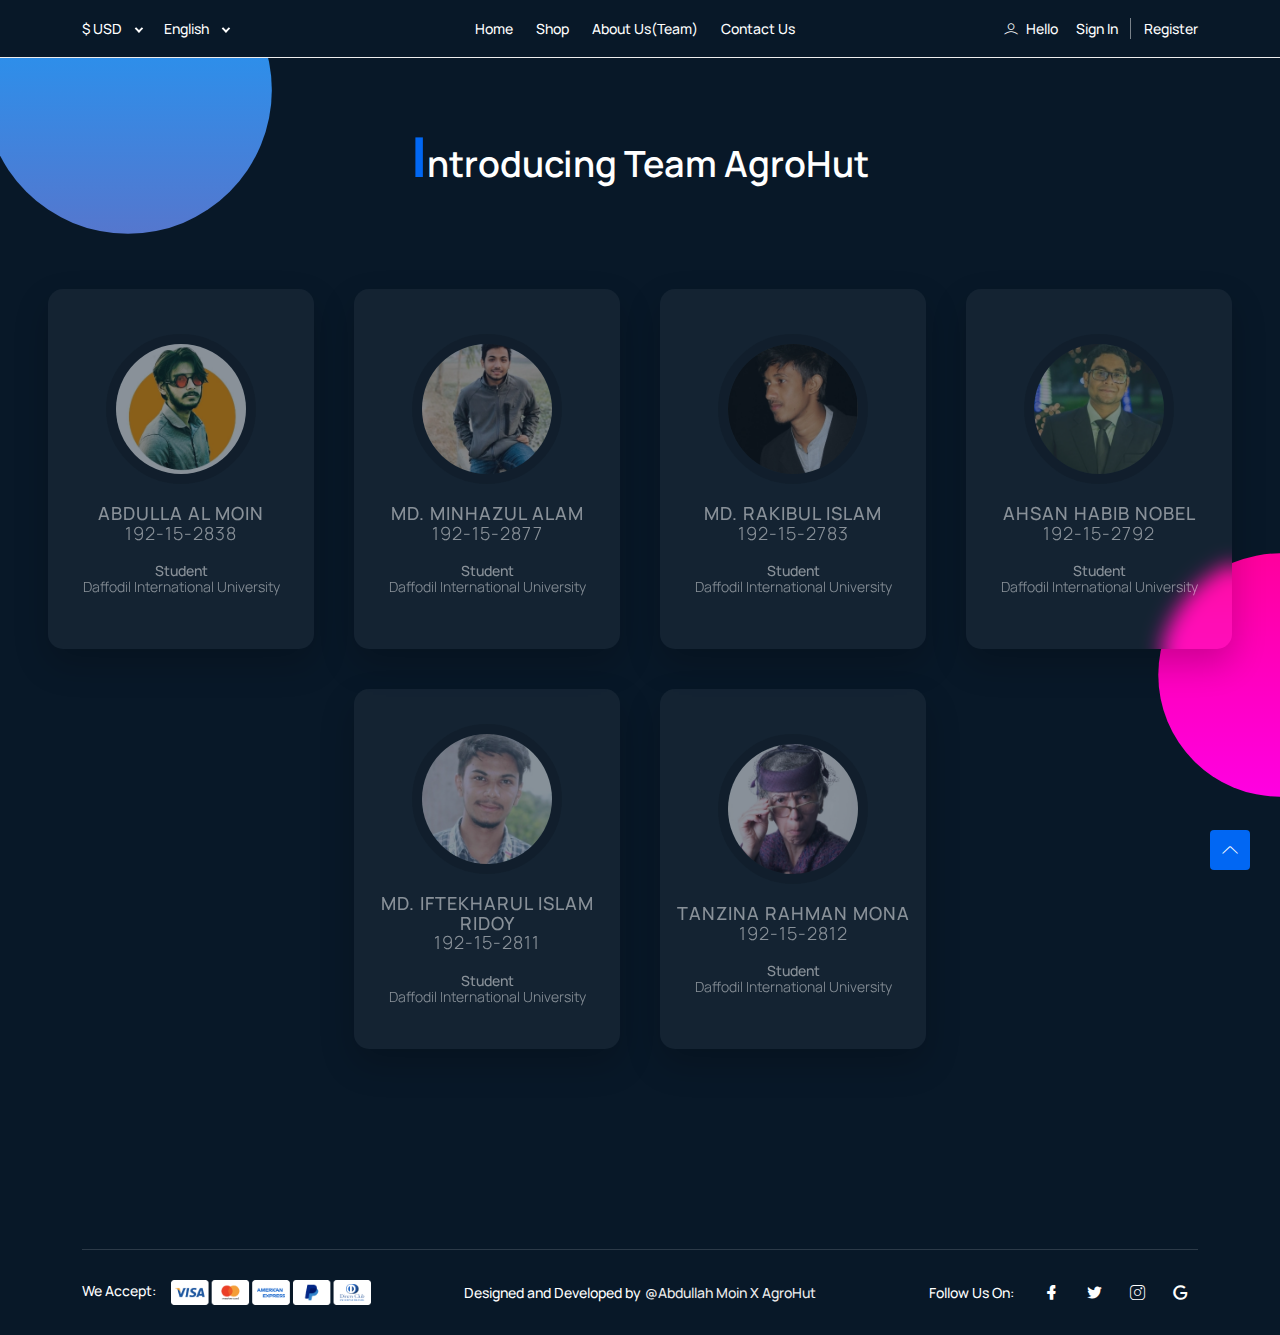
<file: about-us.html>
<!DOCTYPE html>
<html lang="en">
<head>
    <meta charset="utf-8" />
    <meta http-equiv="x-ua-compatible" content="ie=edge" />
    <title>AgroHut BD</title>
    <meta name="description" content="" />
    <meta name="viewport" content="width=device-width, initial-scale=1" />
    <link rel="shortcut icon" type="image/x-icon" href="assets/images/favicon.svg" />

    <!-- ========================= CSS here ========================= -->
    <link rel="stylesheet" href="https://pro.fontawesome.com/releases/v5.10.0/css/all.css" integrity="sha384-AYmEC3Yw5cVb3ZcuHtOA93w35dYTsvhLPVnYs9eStHfGJvOvKxVfELGroGkvsg+p" crossorigin="anonymous"/>

    <link rel="stylesheet" href="assets/css/bootstrap.min.css" />
    <link rel="stylesheet" href="assets/css/LineIcons.3.0.css" />
    <link rel="stylesheet" href="assets/css/tiny-slider.css" />
    <link rel="stylesheet" href="assets/css/glightbox.min.css" />
    <link rel="stylesheet" href="assets/css/main.css" />
    <link rel="stylesheet" href="assets/css/about-us.css" />

</head>
<body>

    <!-- Preloader -->
    <div class="preloader">
        <div class="preloader-inner">
            <div class="preloader-icon">
                <span></span>
                <span></span>
            </div>
        </div>
    </div>
    <!-- /End Preloader -->

    <!-- Start Header Area -->
    <header class="header navbar-area">
        <!-- Start Topbar -->
        <div class="topbar">
            <div class="container">
                <div class="row align-items-center">
                    <div class="col-lg-4 col-md-4 col-12">
                        <div class="top-left">
                            <ul class="menu-top-link">
                                <li>
                                    <div class="select-position">
                                        <select id="select4">
                                            <option value="0" selected>$ USD</option>
                                            <option value="1">€ EURO</option>
                                            <option value="2">$ CAD</option>
                                            <option value="3">₹ INR</option>
                                            <option value="4">¥ CNY</option>
                                            <option value="5">৳ BDT</option>
                                        </select>
                                    </div>
                                </li>
                                <li>
                                    <div class="select-position">
                                        <select id="select5">
                                            <option value="0" selected>English</option>
                                            <option value="1">Español</option>
                                            <option value="2">Filipino</option>
                                            <option value="3">Français</option>
                                            <option value="4">العربية</option>
                                            <option value="5">हिन्दी</option>
                                            <option value="6">বাংলা</option>
                                        </select>
                                    </div>
                                </li>
                            </ul>
                        </div>
                    </div>
                    <div class="col-lg-4 col-md-4 col-12">
                        <div class="top-middle">
                            <ul class="useful-links">
                                <li><a href="index.html">Home</a></li>
                                <li><a href="https://agro-hut.web.app/">Shop</a></li>
                                <li><a href="about-us.html">About Us(Team)</a></li>
                                <li><a href="contact.html">Contact Us</a></li>
                            </ul>
                        </div>
                    </div>
                    <div class="col-lg-4 col-md-4 col-12">
                        <div class="top-end">
                            <div class="user">
                                <i class="lni lni-user"></i>
                                Hello
                            </div>
                            <ul class="user-login">
                                <li>
                                    <a href="login.html">Sign In</a>
                                </li>
                                <li>
                                    <a href="register.html">Register</a>
                                </li>
                            </ul>
                        </div>
                    </div>
                </div>
            </div>
        </div>
        <!-- End Topbar -->
    </header>

<!-- About sp5 Team Start -->

<section class="">
   
<h2 class=""><span>I</span>ntroducing Team AgroHut</h2>

<div class="container-team">
    <div class="card-team">
        <div class="content-team">
            <div class="imgBx"><img src="assets/images/team/1.jpg" alt=""></div>
            <div class="contentBx">
                <h3>Abdulla Al Moin <br> <span>192-15-2838</span> </h3>
                <h6>Student<br><span>Daffodil International University</span> </h6>
            </div>
        </div>
        <ul class="sci">
            <li style="--i:1"><a href="#"><i class="fab fa-linkedin" area-hidden="true"></i></a></li>
            <li style="--i:2"><a href="#"><i class="fab fa-instagram" area-hidden="true"></i></a></li>
            <li style="--i:3"><a href="#"><i class="fab fa-twitter-square" area-hidden="true"></i></a></li>
        </ul>
    </div>
    <div class="card-team">
        <div class="content-team">
            <div class="imgBx"><img src="assets/images/team/2.jpg" alt=""></div>
            <div class="contentBx">
                <h3>MD. Minhazul Alam <br> <span>192-15-2877</span> </h3>
                <h6>Student<br><span>Daffodil International University</span> </h6>
            </div>
        </div>
        <ul class="sci">
            <li style="--i:1"><a href="#"><i class="fab fa-linkedin" ></i></a></li>
            <li style="--i:2"><a href="#"><i class="fab fa-instagram"></i></a></li>
            <li style="--i:3"><a href="#"><i class="fab fa-twitter-square"></i></a></li>
        </ul>
    </div>
    <div class="card-team">
        <div class="content-team">
            <div class="imgBx"><img src="assets/images/team/3.jpg" alt=""></div>
            <div class="contentBx">
                <h3>Md. Rakibul Islam <br> <span>192-15-2783</span> </h3>
                <h6>Student<br><span>Daffodil International University</span> </h6>
            </div>
        </div>
        <ul class="sci">
            <li style="--i:1"><a href="#"><i class="fab fa-linkedin"></i></a></li>
            <li style="--i:2"><a href="#"><i class="fab fa-instagram"></i></a></li>
            <li style="--i:3"><a href="#"><i class="fab fa-twitter-square"></i></a></li>
        </ul>
    </div>
    <div class="card-team">
        <div class="content-team">
            <div class="imgBx"><img src="assets/images/team/4.jpg" alt=""></div>
            <div class="contentBx">
                <h3>Ahsan Habib Nobel  <br> <span>192-15-2792</span> </h3>
                <h6>Student<br><span>Daffodil International University</span> </h6>
            </div>
        </div>
        <ul class="sci">
            <li style="--i:1"><a href="#"><i class="fab fa-linkedin" area-hidden="true"></i></a></li>
            <li style="--i:2"><a href="#"><i class="fab fa-instagram" area-hidden="true"></i></a></li>
            <li style="--i:3"><a href="#"><i class="fab fa-twitter-square" area-hidden="true"></i></a></li>
        </ul>
    </div>
    <div class="card-team">
        <div class="content-team">
            <div class="imgBx"><img src="assets/images/team/5.jpg" alt=""></div>
            <div class="contentBx">
                <h3>Md. Iftekharul Islam Ridoy <br> <span>192-15-2811</span> </h3>
                <h6>Student<br><span>Daffodil International University</span> </h6>
            </div>
        </div>
        <ul class="sci">
            <li style="--i:1"><a href="#"><i class="fab fa-linkedin" ></i></a></li>
            <li style="--i:2"><a href="#"><i class="fab fa-instagram"></i></a></li>
            <li style="--i:3"><a href="#"><i class="fab fa-twitter-square"></i></a></li>
        </ul>
    </div>
    <div class="card-team">
        <div class="content-team">
            <div class="imgBx"><img src="assets/images/team/6.jpg" alt=""></div>
            <div class="contentBx">
                <h3>Tanzina Rahman Mona <br> <span>192-15-2812</span> </h3>
                <h6>Student<br><span>Daffodil International University</span> </h6>
            </div>
        </div>
        <ul class="sci">
            <li style="--i:1"><a href="#"><i class="fab fa-linkedin"></i></a></li>
            <li style="--i:2"><a href="#"><i class="fab fa-instagram"></i></a></li>
            <li style="--i:3"><a href="#"><i class="fab fa-twitter-square"></i></a></li>
        </ul>
    </div>
   
</div>
<div class="container-team">
   
    
   
</div>






</section>




<!-- About sp5 Team End -->







 <!-- Start Footer Area -->
 <footer class="footer">
   
    
    <!-- End Footer Middle -->
    <!-- Start Footer Bottom -->
    <div class="footer-bottom" style="z-index: 0;">
        <div class="container">
            <div class="inner-content">
                <div class="row align-items-center">
                    <div class="col-lg-4 col-12">
                        <div class="payment-gateway">
                            <span>We Accept:</span>
                            <img src="assets/images/footer/credit-cards-footer.png" alt="#">
                        </div>
                    </div>
                    <div class="col-lg-4 col-12">
                        <div class="copyright">
                            <p>Designed and Developed by<a href="https://abdullahmoin.com/" rel="nofollow"
                                    target="_blank">@Abdullah Moin X AgroHut</a></p>
                                    
                    </div>
                    </div>
                    <div class="col-lg-4 col-12">
                        <ul class="socila">
                            <li>
                                <span>Follow Us On:</span>
                            </li>
                            <li><a href="javascript:void(0)"><i class="lni lni-facebook-filled"></i></a></li>
                            <li><a href="javascript:void(0)"><i class="lni lni-twitter-original"></i></a></li>
                            <li><a href="javascript:void(0)"><i class="lni lni-instagram"></i></a></li>
                            <li><a href="javascript:void(0)"><i class="lni lni-google"></i></a></li>
                        </ul>
                    </div>
                </div>
            </div>
        </div>
    </div>
    <!-- End Footer Bottom -->
</footer>
<!--/ End Footer Area -->

<!-- ========================= scroll-top ========================= -->
<a href="#" class="scroll-top">
    <i class="lni lni-chevron-up"></i>
</a>

<!-- ========================= JS here ========================= -->
<script src="assets/js/bootstrap.min.js"></script>
<script src="assets/js/tiny-slider.js"></script>
<script src="assets/js/glightbox.min.js"></script>
<script src="assets/js/main.js"></script>
<script type="text/javascript">
    //========= Hero Slider 
    tns({
        container: '.hero-slider',
        slideBy: 'page',
        autoplay: true,
        autoplayButtonOutput: false,
        mouseDrag: true,
        gutter: 0,
        items: 1,
        nav: false,
        controls: true,
        controlsText: ['<i class="lni lni-chevron-left"></i>', '<i class="lni lni-chevron-right"></i>'],
    });

    //======== Brand Slider
    tns({
        container: '.brands-logo-carousel',
        autoplay: true,
        autoplayButtonOutput: false,
        mouseDrag: true,
        gutter: 15,
        nav: false,
        controls: false,
        responsive: {
            0: {
                items: 1,
            },
            540: {
                items: 3,
            },
            768: {
                items: 5,
            },
            992: {
                items: 6,
            }
        }
    });
</script>



























        

</body>
</html>
</file>
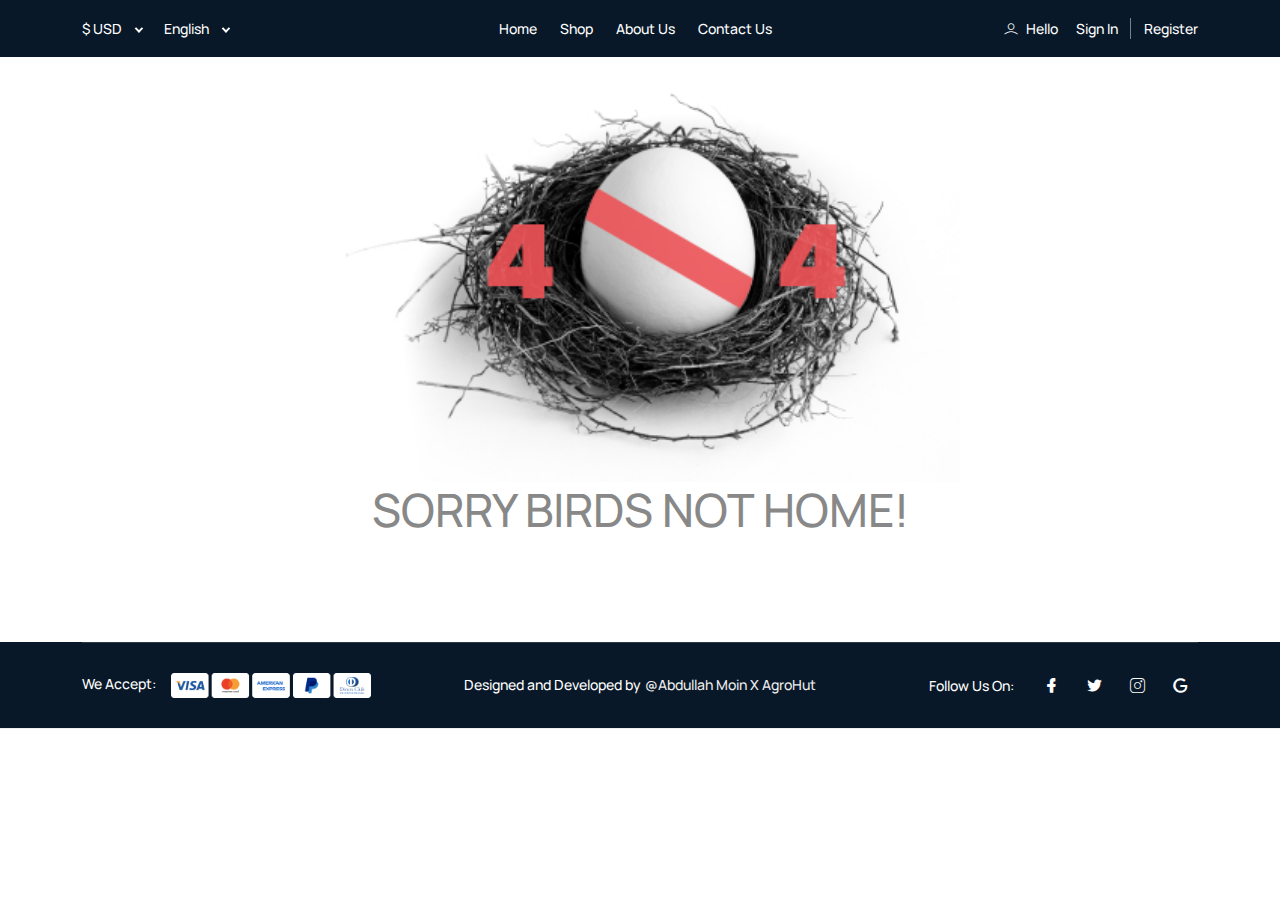
<file: contact.html>
<!DOCTYPE html>
<html lang="en">
<head>
    <meta charset="utf-8" />
    <meta http-equiv="x-ua-compatible" content="ie=edge" />
    <title>AgroHut BD</title>
    <meta name="description" content="" />
    <meta name="viewport" content="width=device-width, initial-scale=1" />
    <link rel="shortcut icon" type="image/x-icon" href="assets/images/favicon.svg" />

    <!-- ========================= CSS here ========================= -->
    <link rel="stylesheet" href="assets/css/bootstrap.min.css" />
    <link rel="stylesheet" href="assets/css/LineIcons.3.0.css" />
    <link rel="stylesheet" href="assets/css/tiny-slider.css" />
    <link rel="stylesheet" href="assets/css/glightbox.min.css" />
    <link rel="stylesheet" href="assets/css/main.css" />
    <link rel="stylesheet" href="assets/css/contact.css" />

</head>
<body>
       <!-- Preloader -->
    <div class="preloader">
        <div class="preloader-inner">
            <div class="preloader-icon">
                <span></span>
                <span></span>
            </div>
        </div>
    </div>
    <!-- /End Preloader -->

    <!-- Start Header Area -->
    <header class="header navbar-area">
        <!-- Start Topbar -->
        <div class="topbar">
            <div class="container">
                <div class="row align-items-center">
                    <div class="col-lg-4 col-md-4 col-12">
                        <div class="top-left">
                            <ul class="menu-top-link">
                                <li>
                                    <div class="select-position">
                                        <select id="select4">
                                            <option value="0" selected>$ USD</option>
                                            <option value="1">€ EURO</option>
                                            <option value="2">$ CAD</option>
                                            <option value="3">₹ INR</option>
                                            <option value="4">¥ CNY</option>
                                            <option value="5">৳ BDT</option>
                                        </select>
                                    </div>
                                </li>
                                <li>
                                    <div class="select-position">
                                        <select id="select5">
                                            <option value="0" selected>English</option>
                                            <option value="1">Español</option>
                                            <option value="2">Filipino</option>
                                            <option value="3">Français</option>
                                            <option value="4">العربية</option>
                                            <option value="5">हिन्दी</option>
                                            <option value="6">বাংলা</option>
                                        </select>
                                    </div>
                                </li>
                            </ul>
                        </div>
                    </div>
                    <div class="col-lg-4 col-md-4 col-12">
                        <div class="top-middle">
                            <ul class="useful-links">
                                <li><a href="index.html">Home</a></li>
                                <li><a href="https://agro-hut.web.app/">Shop</a></li>
                                <li><a href="about-us.html">About Us</a></li>
                                <li><a href="contact.html">Contact Us</a></li>
                            </ul>
                        </div>
                    </div>
                    <div class="col-lg-4 col-md-4 col-12">
                        <div class="top-end">
                            <div class="user">
                                <i class="lni lni-user"></i>
                                Hello
                            </div>
                            <ul class="user-login">
                                <li>
                                    <a href="login.html">Sign In</a>
                                </li>
                                <li>
                                    <a href="register.html">Register</a>
                                </li>
                            </ul>
                        </div>
                    </div>
                </div>
            </div>
        </div>
        <!-- End Topbar -->



<!-- Temporary 404  -->
<div class="background col-12">
    <img src="assets/images/404/chym.jpg" alt="">
    <h1>SORRY BIRDS NOT HOME!</h1>
</div>



<br>
<br>
<br>
<br>
<br>
















 <!-- Start Footer Area -->
 <footer class="footer">
   
    
    <!-- End Footer Middle -->
    <!-- Start Footer Bottom -->
    <div class="footer-bottom">
        <div class="container">
            <div class="inner-content">
                <div class="row align-items-center">
                    <div class="col-lg-4 col-12">
                        <div class="payment-gateway">
                            <span>We Accept:</span>
                            <img src="assets/images/footer/credit-cards-footer.png" alt="#">
                        </div>
                    </div>
                    <div class="col-lg-4 col-12">
                        <div class="copyright">
                            <p>Designed and Developed by<a href="https://abdullahmoin.com/" rel="nofollow"
                                    target="_blank">@Abdullah Moin X AgroHut</a></p>
                                    
                    </div>
                    </div>
                    <div class="col-lg-4 col-12">
                        <ul class="socila">
                            <li>
                                <span>Follow Us On:</span>
                            </li>
                            <li><a href="javascript:void(0)"><i class="lni lni-facebook-filled"></i></a></li>
                            <li><a href="javascript:void(0)"><i class="lni lni-twitter-original"></i></a></li>
                            <li><a href="javascript:void(0)"><i class="lni lni-instagram"></i></a></li>
                            <li><a href="javascript:void(0)"><i class="lni lni-google"></i></a></li>
                        </ul>
                    </div>
                </div>
            </div>
        </div>
    </div>
    <!-- End Footer Bottom -->
</footer>
<!--/ End Footer Area -->


        <!-- ========================= JS here ========================= -->
    <script src="assets/js/bootstrap.min.js"></script>
    <script src="assets/js/tiny-slider.js"></script>
    <script src="assets/js/glightbox.min.js"></script>
    <script src="assets/js/main.js"></script>
    <script type="text/javascript">
        //========= Hero Slider 
        tns({
            container: '.hero-slider',
            slideBy: 'page',
            autoplay: true,
            autoplayButtonOutput: false,
            mouseDrag: true,
            gutter: 0,
            items: 1,
            nav: false,
            controls: true,
            controlsText: ['<i class="lni lni-chevron-left"></i>', '<i class="lni lni-chevron-right"></i>'],
        });

        //======== Brand Slider
        tns({
            container: '.brands-logo-carousel',
            autoplay: true,
            autoplayButtonOutput: false,
            mouseDrag: true,
            gutter: 15,
            nav: false,
            controls: false,
            responsive: {
                0: {
                    items: 1,
                },
                540: {
                    items: 3,
                },
                768: {
                    items: 5,
                },
                992: {
                    items: 6,
                }
            }
        });
    </script>
</body>
</html>
</file>
<file: assets/css/tiny-slider.css>
.tns-outer{padding:0!important}.tns-outer [hidden]{display:none!important}.tns-outer [aria-controls],.tns-outer [data-action]{cursor:pointer}.tns-slider{-webkit-transition:all 0s;-moz-transition:all 0s;transition:all 0s}.tns-slider>.tns-item{-webkit-box-sizing:border-box;-moz-box-sizing:border-box;box-sizing:border-box}.tns-horizontal.tns-subpixel{white-space:nowrap}.tns-horizontal.tns-subpixel>.tns-item{display:inline-block;vertical-align:top;white-space:normal}.tns-horizontal.tns-no-subpixel:after{content:'';display:table;clear:both}.tns-horizontal.tns-no-subpixel>.tns-item{float:left}.tns-horizontal.tns-carousel.tns-no-subpixel>.tns-item{margin-right:-100%}.tns-no-calc{position:relative;left:0}.tns-gallery{position:relative;left:0;min-height:1px}.tns-gallery>.tns-item{position:absolute;left:-100%;-webkit-transition:transform 0s,opacity 0s;-moz-transition:transform 0s,opacity 0s;transition:transform 0s,opacity 0s}.tns-gallery>.tns-slide-active{position:relative;left:auto!important}.tns-gallery>.tns-moving{-webkit-transition:all .25s;-moz-transition:all .25s;transition:all .25s}.tns-autowidth{display:inline-block}.tns-lazy-img{-webkit-transition:opacity .6s;-moz-transition:opacity .6s;transition:opacity .6s;opacity:.6}.tns-lazy-img.tns-complete{opacity:1}.tns-ah{-webkit-transition:height 0s;-moz-transition:height 0s;transition:height 0s}.tns-ovh{overflow:hidden}.tns-visually-hidden{position:absolute;left:-10000em}.tns-transparent{opacity:0;visibility:hidden}.tns-fadeIn{opacity:1;filter:alpha(opacity=100);z-index:0}.tns-normal,.tns-fadeOut{opacity:0;filter:alpha(opacity=0);z-index:-1}.tns-vpfix{white-space:nowrap}.tns-vpfix>div,.tns-vpfix>li{display:inline-block}.tns-t-subp2{margin:0 auto;width:310px;position:relative;height:10px;overflow:hidden}.tns-t-ct{width:2333.3333333%;width:-webkit-calc(100% * 70/3);width:-moz-calc(100% * 70/3);width:calc(100% * 70/3);position:absolute;right:0}.tns-t-ct:after{content:'';display:table;clear:both}.tns-t-ct>div{width:1.4285714%;width:-webkit-calc(100%/70);width:-moz-calc(100%/70);width:calc(100%/70);height:10px;float:left}
</file>
<file: assets/css/main.css>
@import url("https://fonts.googleapis.com/css2?family=Manrope:wght@200;300;400;500;600;700;800&display=swap");

html {
  scroll-behavior: smooth;
}

body {
  font-family: "Manrope", sans-serif;
  font-weight: 500;
  font-style: normal;
  color: #888;
  overflow-x: hidden;
  font-size: 14px;
}

p {
  margin: 0;
  padding: 0;
  font-size: 14px;
  line-height: 24px;
}

* {
  margin: 0;
  padding: 0;
}

.navbar-toggler:focus,
a:focus,
input:focus,
textarea:focus,
button:focus,
.btn:focus,
.btn.focus,
.btn:not(:disabled):not(.disabled).active,
.btn:not(:disabled):not(.disabled):active {
  text-decoration: none;
  outline: none;
  outline: none !important;
  border-color: none !important;
  -webkit-box-shadow: none !important;
  box-shadow: none !important;
}

.form-check-input:checked {
  background-color: #0167F3;
  border-color: #0167F3;
}

select {
  -webkit-writing-mode: horizontal-tb !important;
  text-rendering: auto;
  color: #081828;
  letter-spacing: normal;
  word-spacing: normal;
  text-transform: none;
  text-indent: 0px;
  text-shadow: none;
  display: inline-block;
  text-align: start;
  -webkit-appearance: menulist;
  -moz-appearance: menulist;
  appearance: menulist;
  -webkit-box-sizing: border-box;
  box-sizing: border-box;
  -webkit-box-align: center;
  -ms-flex-align: center;
  align-items: center;
  white-space: pre;
  -webkit-rtl-ordering: logical;
  background-color: -internal-light-dark(white, #3b3b3b);
  cursor: default;
  margin: 0em;
  font: 400 14px;
  border-radius: 0px;
  border-width: 1px;
  border-style: solid;
  border-color: -internal-light-dark(#767676, #858585);
  -o-border-image: initial;
  border-image: initial;
}

span,
a {
  display: inline-block;
  text-decoration: none;
  transition: all 0.4s ease;
  -webkit-transition: all 0.4s ease;
  -moz-transition: all 0.4s ease;
}

audio,
canvas,
iframe,
img,
svg,
video {
  vertical-align: middle;
}

img {
  max-width: 100%;
}

h1,
h2,
h3,
h4,
h5,
h6 {
  font-weight: 600;
  margin: 0px;
  color: #081828;
}

h1 a,
h2 a,
h3 a,
h4 a,
h5 a,
h6 a {
  color: inherit;
}

h1 {
  font-size: 50px;
}

h2 {
  font-size: 40px;
}

h3 {
  font-size: 30px;
}

h4 {
  font-size: 25px;
}

h5 {
  font-size: 20px;
}

h6 {
  font-size: 16px;
}

ul,
ol {
  margin: 0px;
  padding: 0px;
  list-style-type: none;
}

.mt-5 {
  margin-top: 5px;
}

.mt-10 {
  margin-top: 10px;
}

.mt-15 {
  margin-top: 15px;
}

.mt-20 {
  margin-top: 20px;
}

.mt-25 {
  margin-top: 25px;
}

.mt-30 {
  margin-top: 30px;
}

.mt-35 {
  margin-top: 35px;
}

.mt-40 {
  margin-top: 40px;
}

.mt-45 {
  margin-top: 45px;
}

.mt-50 {
  margin-top: 50px;
}

.mt-55 {
  margin-top: 55px;
}

.mt-60 {
  margin-top: 60px;
}

.mt-65 {
  margin-top: 65px;
}

.mt-70 {
  margin-top: 70px;
}

.mt-75 {
  margin-top: 75px;
}

.mt-80 {
  margin-top: 80px;
}

.mt-85 {
  margin-top: 85px;
}

.mt-90 {
  margin-top: 90px;
}

.mt-95 {
  margin-top: 95px;
}

.mt-100 {
  margin-top: 100px;
}

.mt-105 {
  margin-top: 105px;
}

.mt-110 {
  margin-top: 110px;
}

.mt-115 {
  margin-top: 115px;
}

.mt-120 {
  margin-top: 120px;
}

.mt-125 {
  margin-top: 125px;
}

.mt-130 {
  margin-top: 130px;
}

.mt-135 {
  margin-top: 135px;
}

.mt-140 {
  margin-top: 140px;
}

.mt-145 {
  margin-top: 145px;
}

.mt-150 {
  margin-top: 150px;
}

.mt-155 {
  margin-top: 155px;
}

.mt-160 {
  margin-top: 160px;
}

.mt-165 {
  margin-top: 165px;
}

.mt-170 {
  margin-top: 170px;
}

.mt-175 {
  margin-top: 175px;
}

.mt-180 {
  margin-top: 180px;
}

.mt-185 {
  margin-top: 185px;
}

.mt-190 {
  margin-top: 190px;
}

.mt-195 {
  margin-top: 195px;
}

.mt-200 {
  margin-top: 200px;
}

.mt-205 {
  margin-top: 205px;
}

.mt-210 {
  margin-top: 210px;
}

.mt-215 {
  margin-top: 215px;
}

.mt-220 {
  margin-top: 220px;
}

.mt-225 {
  margin-top: 225px;
}

.mb-5 {
  margin-bottom: 5px;
}

.mb-10 {
  margin-bottom: 10px;
}

.mb-15 {
  margin-bottom: 15px;
}

.mb-20 {
  margin-bottom: 20px;
}

.mb-25 {
  margin-bottom: 25px;
}

.mb-30 {
  margin-bottom: 30px;
}

.mb-35 {
  margin-bottom: 35px;
}

.mb-40 {
  margin-bottom: 40px;
}

.mb-45 {
  margin-bottom: 45px;
}

.mb-50 {
  margin-bottom: 50px;
}

.mb-55 {
  margin-bottom: 55px;
}

.mb-60 {
  margin-bottom: 60px;
}

.mb-65 {
  margin-bottom: 65px;
}

.mb-70 {
  margin-bottom: 70px;
}

.mb-75 {
  margin-bottom: 75px;
}

.mb-80 {
  margin-bottom: 80px;
}

.mb-85 {
  margin-bottom: 85px;
}

.mb-90 {
  margin-bottom: 90px;
}

.mb-95 {
  margin-bottom: 95px;
}

.mb-100 {
  margin-bottom: 100px;
}

.mb-105 {
  margin-bottom: 105px;
}

.mb-110 {
  margin-bottom: 110px;
}

.mb-115 {
  margin-bottom: 115px;
}

.mb-120 {
  margin-bottom: 120px;
}

.mb-125 {
  margin-bottom: 125px;
}

.mb-130 {
  margin-bottom: 130px;
}

.mb-135 {
  margin-bottom: 135px;
}

.mb-140 {
  margin-bottom: 140px;
}

.mb-145 {
  margin-bottom: 145px;
}

.mb-150 {
  margin-bottom: 150px;
}

.mb-155 {
  margin-bottom: 155px;
}

.mb-160 {
  margin-bottom: 160px;
}

.mb-165 {
  margin-bottom: 165px;
}

.mb-170 {
  margin-bottom: 170px;
}

.mb-175 {
  margin-bottom: 175px;
}

.mb-180 {
  margin-bottom: 180px;
}

.mb-185 {
  margin-bottom: 185px;
}

.mb-190 {
  margin-bottom: 190px;
}

.mb-195 {
  margin-bottom: 195px;
}

.mb-200 {
  margin-bottom: 200px;
}

.mb-205 {
  margin-bottom: 205px;
}

.mb-210 {
  margin-bottom: 210px;
}

.mb-215 {
  margin-bottom: 215px;
}

.mb-220 {
  margin-bottom: 220px;
}

.mb-225 {
  margin-bottom: 225px;
}

.pt-5 {
  padding-top: 5px;
}

.pt-10 {
  padding-top: 10px;
}

.pt-15 {
  padding-top: 15px;
}

.pt-20 {
  padding-top: 20px;
}

.pt-25 {
  padding-top: 25px;
}

.pt-30 {
  padding-top: 30px;
}

.pt-35 {
  padding-top: 35px;
}

.pt-40 {
  padding-top: 40px;
}

.pt-45 {
  padding-top: 45px;
}

.pt-50 {
  padding-top: 50px;
}

.pt-55 {
  padding-top: 55px;
}

.pt-60 {
  padding-top: 60px;
}

.pt-65 {
  padding-top: 65px;
}

.pt-70 {
  padding-top: 70px;
}

.pt-75 {
  padding-top: 75px;
}

.pt-80 {
  padding-top: 80px;
}

.pt-85 {
  padding-top: 85px;
}

.pt-90 {
  padding-top: 90px;
}

.pt-95 {
  padding-top: 95px;
}

.pt-100 {
  padding-top: 100px;
}

.pt-105 {
  padding-top: 105px;
}

.pt-110 {
  padding-top: 110px;
}

.pt-115 {
  padding-top: 115px;
}

.pt-120 {
  padding-top: 120px;
}

.pt-125 {
  padding-top: 125px;
}

.pt-130 {
  padding-top: 130px;
}

.pt-135 {
  padding-top: 135px;
}

.pt-140 {
  padding-top: 140px;
}

.pt-145 {
  padding-top: 145px;
}

.pt-150 {
  padding-top: 150px;
}

.pt-155 {
  padding-top: 155px;
}

.pt-160 {
  padding-top: 160px;
}

.pt-165 {
  padding-top: 165px;
}

.pt-170 {
  padding-top: 170px;
}

.pt-175 {
  padding-top: 175px;
}

.pt-180 {
  padding-top: 180px;
}

.pt-185 {
  padding-top: 185px;
}

.pt-190 {
  padding-top: 190px;
}

.pt-195 {
  padding-top: 195px;
}

.pt-200 {
  padding-top: 200px;
}

.pt-205 {
  padding-top: 205px;
}

.pt-210 {
  padding-top: 210px;
}

.pt-215 {
  padding-top: 215px;
}

.pt-220 {
  padding-top: 220px;
}

.pt-225 {
  padding-top: 225px;
}

.pb-5 {
  padding-bottom: 5px;
}

.pb-10 {
  padding-bottom: 10px;
}

.pb-15 {
  padding-bottom: 15px;
}

.pb-20 {
  padding-bottom: 20px;
}

.pb-25 {
  padding-bottom: 25px;
}

.pb-30 {
  padding-bottom: 30px;
}

.pb-35 {
  padding-bottom: 35px;
}

.pb-40 {
  padding-bottom: 40px;
}

.pb-45 {
  padding-bottom: 45px;
}

.pb-50 {
  padding-bottom: 50px;
}

.pb-55 {
  padding-bottom: 55px;
}

.pb-60 {
  padding-bottom: 60px;
}

.pb-65 {
  padding-bottom: 65px;
}

.pb-70 {
  padding-bottom: 70px;
}

.pb-75 {
  padding-bottom: 75px;
}

.pb-80 {
  padding-bottom: 80px;
}

.pb-85 {
  padding-bottom: 85px;
}

.pb-90 {
  padding-bottom: 90px;
}

.pb-95 {
  padding-bottom: 95px;
}

.pb-100 {
  padding-bottom: 100px;
}

.pb-105 {
  padding-bottom: 105px;
}

.pb-110 {
  padding-bottom: 110px;
}

.pb-115 {
  padding-bottom: 115px;
}

.pb-120 {
  padding-bottom: 120px;
}

.pb-125 {
  padding-bottom: 125px;
}

.pb-130 {
  padding-bottom: 130px;
}

.pb-135 {
  padding-bottom: 135px;
}

.pb-140 {
  padding-bottom: 140px;
}

.pb-145 {
  padding-bottom: 145px;
}

.pb-150 {
  padding-bottom: 150px;
}

.pb-155 {
  padding-bottom: 155px;
}

.pb-160 {
  padding-bottom: 160px;
}

.pb-165 {
  padding-bottom: 165px;
}

.pb-170 {
  padding-bottom: 170px;
}

.pb-175 {
  padding-bottom: 175px;
}

.pb-180 {
  padding-bottom: 180px;
}

.pb-185 {
  padding-bottom: 185px;
}

.pb-190 {
  padding-bottom: 190px;
}

.pb-195 {
  padding-bottom: 195px;
}

.pb-200 {
  padding-bottom: 200px;
}

.pb-205 {
  padding-bottom: 205px;
}

.pb-210 {
  padding-bottom: 210px;
}

.pb-215 {
  padding-bottom: 215px;
}

.pb-220 {
  padding-bottom: 220px;
}

.pb-225 {
  padding-bottom: 225px;
}

.img-bg {
  background-position: center center;
  background-size: cover;
  background-repeat: no-repeat;
  width: 100%;
  height: 100%;
}

@media only screen and (min-width: 480px) and (max-width: 767px) {
  .container {
    width: 450px;
  }
}

/* Bread Crumbs */
.breadcrumbs {
  position: relative;
  padding: 30px 0;
  z-index: 2;
  text-align: left;
  background-color: #fff;
  -webkit-box-shadow: 0px 7px 30px rgba(0, 0, 0, 0.075);
  box-shadow: 0px 7px 30px rgba(0, 0, 0, 0.075);
}

@media only screen and (min-width: 768px) and (max-width: 991px) {
  .breadcrumbs {
    padding: 30px;
  }
}

@media (max-width: 767px) {
  .breadcrumbs {
    padding: 30px;
  }
}

.breadcrumbs .breadcrumbs-content {
  position: relative;
  text-align: left;
}

.breadcrumbs .breadcrumbs-content .page-title {
  font-size: 18px;
  color: #081828;
  font-weight: 600;
  position: relative;
  line-height: 28px;
  text-transform: capitalize;
}

@media only screen and (min-width: 768px) and (max-width: 991px) {
  .breadcrumbs .breadcrumbs-content .page-title {
    font-size: 17px;
    line-height: 28px;
  }
}

@media (max-width: 767px) {
  .breadcrumbs .breadcrumbs-content .page-title {
    font-size: 16px;
    text-align: center;
    line-height: 26px;
  }
}

.breadcrumbs .breadcrumbs-content .breadcrumb-nav {
  background: transparent;
  border-radius: 0;
  margin-bottom: 0;
  padding: 0;
  display: inline-block;
}

.breadcrumbs .breadcrumb-nav {
  text-align: right;
}

@media (max-width: 767px) {
  .breadcrumbs .breadcrumb-nav {
    text-align: center;
    margin-top: 15px;
  }
}

.breadcrumbs .breadcrumb-nav li {
  display: inline-block;
  position: relative;
  padding-right: 14px;
  margin-right: 14px;
  text-transform: capitalize;
}

.breadcrumbs .breadcrumb-nav li:after {
  content: "\ea62";
font-family: lineIcons;
font-size: 12px;
position: absolute;
top: 3px;
right: -7px;
}

.breadcrumbs .breadcrumb-nav li:last-child {
  margin: 0;
  padding: 0;
}

.breadcrumbs .breadcrumb-nav li:last-child::after {
  display: none;
}

.breadcrumbs .breadcrumb-nav li,
.breadcrumbs .breadcrumb-nav li a {
  color: #888;
  font-size: 14px;
  font-weight: 500;
}

.breadcrumbs .breadcrumb-nav li i,
.breadcrumbs .breadcrumb-nav li a i {
  font-size: 13px;
display: inline-block;
margin-right: 3px;
position: relative;
top: -1px;
}

.breadcrumbs .breadcrumb-nav li a {
  position: relative;
}

.breadcrumbs .breadcrumb-nav li a:hover {
  color: #0167F3;
}

.section {
  padding-top: 90px;
  padding-bottom: 90px;
  position: relative;
}

@media only screen and (min-width: 768px) and (max-width: 991px) {
  .section {
    padding-top: 60px;
    padding-bottom: 60px;
  }
}

@media (max-width: 767px) {
  .section {
    padding-top: 50px;
    padding-bottom: 50px;
  }
}

/* Section Title */
.section-title {
  text-align: center;
  margin-bottom: 40px;
  padding: 0px 300px;
  position: relative;
  z-index: 5;
  position: relative;
}

.section-title h2 {
  font-size: 30px;
  line-height: 35px;
  text-transform: capitalize;
  position: relative;
  font-weight: 800;
  padding-bottom: 20px;
  margin-bottom: 20px;
  position: relative;
}

.section-title h2::before {
  position: absolute;
  left: 50%;
  bottom: 0;
  content: "";
  background-color: #0167F3;
  height: 2px;
  width: 50px;
  margin-left: -25px;
  border-radius: 2px;
}

.section-title p {
  font-size: 14px;
}

@media only screen and (min-width: 992px) and (max-width: 1199px) {
  .section-title {
    padding: 0px 250px;
  }
}

@media only screen and (min-width: 768px) and (max-width: 991px) {
  .section-title {
    padding: 0px 20px;
    margin-bottom: 30px;
  }

  .section-title h3 {
    font-size: 14px;
  }

  .section-title h2 {
    font-size: 24px;
    line-height: 32px;
    margin-bottom: 20px;
  }

  .section-title p {
    font-size: 14px;
  }
}

@media (max-width: 767px) {
  .section-title {
    padding: 0px 10px;
    margin-bottom: 25px;
  }

  .section-title h3 {
    font-size: 14px;
  }

  .section-title h2 {
    font-size: 20px;
    line-height: 30px;
    margin-bottom: 18px;
  }

  .section-title p {
    font-size: 14px;
  }
}

.section-title.align-right {
  padding: 0;
  padding-left: 600px;
}

.section-title.align-right h2:before {
  display: none;
}

.section-title.align-right h2:after {
  position: absolute;
  right: 0;
  bottom: -1px;
  height: 2px;
  width: 50px;
  background: #0167F3;
  content: "";
}

.section-title.align-left {
  padding: 0;
  padding-right: 600px;
}

.section-title.align-left h2:before {
  left: 0;
  margin-left: 0;
}

/* One Click Scrool Top Button*/
.scroll-top {
  width: 40px;
  height: 40px;
  line-height: 40px;
  background: #0167F3;
  display: -webkit-box;
  display: -ms-flexbox;
  display: flex;
  -webkit-box-pack: center;
  -ms-flex-pack: center;
  justify-content: center;
  -webkit-box-align: center;
  -ms-flex-align: center;
  align-items: center;
  font-size: 16px;
  color: #fff !important;
  position: fixed;
  bottom: 30px;
  right: 30px;
  z-index: 9;
  cursor: pointer;
  -webkit-transition: all .3s ease-out 0s;
  transition: all .3s ease-out 0s;
  border-radius: 4px;
}

.scroll-top:hover {
  -webkit-box-shadow: 0 1rem 3rem rgba(35, 38, 45, 0.15) !important;
  box-shadow: 0 1rem 3rem rgba(35, 38, 45, 0.15) !important;
  -webkit-transform: translate3d(0, -5px, 0);
  transform: translate3d(0, -5px, 0);
  background-color: #081828;
}

/* Overlay */
.overlay {
  position: relative;
  z-index: 1;
}

.overlay::before {
  position: absolute;
  top: 0;
  left: 0;
  width: 100%;
  height: 100%;
  opacity: 0.4;
  background: #081828;
  content: "";
  -webkit-transition: all 0.4s ease;
  transition: all 0.4s ease;
  z-index: -1;
}

/* Pagination CSS */
.pagination {
  text-align: left;
  margin: 40px 0 0 0;
  display: block;
}

.pagination.center {
  text-align: center;
}

.pagination.right {
  text-align: right;
}

.pagination.left {
  text-align: left;
}

.pagination .pagination-list {
  display: inline-block;
  overflow: hidden;
}

.pagination .pagination-list li {
  margin-right: 5px;
  display: inline-block;
  margin-top: 10px;
}

.pagination .pagination-list li:last-child {
  margin-right: 0px;
}

.pagination .pagination-list li a {
  background: #fff;
  color: #081828;
  font-weight: 500;
  font-size: 14px;
  border-radius: 4px;
  padding: 6px 18px;
  text-align: center;
  border: 1px solid #eee;
}

.pagination .pagination-list li.active a,
.pagination .pagination-list li:hover a {
  background: #0167F3;
  color: #fff;
  border-color: transparent;
}

.pagination .pagination-list li a i {
  font-size: 12px;
}

.blog-grids.pagination {
  margin-top: 50px;
  text-align: center;
}

.button .btn {
  display: inline-block;
  text-transform: capitalize;
  font-size: 14px;
  font-weight: 600;
  padding: 13px 30px;
  background-color: #0167F3;
  color: #fff;
  border: none;
  -webkit-transition: 0.2s;
  transition: 0.2s;
  border-radius: 3px;
  position: relative;
  z-index: 1;
  margin-right: 7px;
  overflow: hidden;
}

@media only screen and (min-width: 768px) and (max-width: 991px) {
  .button .btn {
    padding: 12px 25px;
    font-size: 14px;
    font-weight: 500;
  }
}

@media (max-width: 767px) {
  .button .btn {
    padding: 12px 25px;
    font-size: 14px;
    font-weight: 500;
  }
}

.button .btn i {
  display: inline-block;
  margin-right: 5px;
}

.button .btn:last-child {
  margin: 0;
}

.button .btn:hover {
  color: #fff;
  background-color: #081828;
  -webkit-box-shadow: 0px 4px 4px #0000000f;
  box-shadow: 0px 4px 4px #0000000f;
}

.button .btn-alt {
  background-color: #081828 !important;
  color: #fff !important;
}

@media only screen and (min-width: 768px) and (max-width: 991px) {
  .button .btn-alt {
    padding: 12px 25px;
    font-size: 14px;
    font-weight: 500;
  }
}

@media (max-width: 767px) {
  .button .btn-alt {
    padding: 12px 25px;
    font-size: 14px;
    font-weight: 500;
  }
}

.button .btn-alt:hover {
  background-color: #0167F3 !important;
  color: #fff !important;
}

.align-left {
  text-align: left;
}

.align-right {
  text-align: right;
}

.align-center {
  text-align: center;
}

/* Preloader */
.preloader {
  position: fixed;
  top: 0;
  left: 0;
  z-index: 999999999;
  width: 100%;
  height: 100%;
  background-color: #fff;
  overflow: hidden;
}

.preloader-inner {
  position: absolute;
  top: 50%;
  left: 50%;
  -webkit-transform: translate(-50%, -50%);
  transform: translate(-50%, -50%);
}

.preloader-icon {
  width: 100px;
  height: 100px;
  display: inline-block;
  padding: 0px;
}

.preloader-icon span {
  position: absolute;
  display: inline-block;
  width: 100px;
  height: 100px;
  border-radius: 100%;
  background: #0167F3;
  -webkit-animation: preloader-fx 1.2s linear infinite;
  animation: preloader-fx 1.2s linear infinite;
}

.preloader-icon span:last-child {
  animation-delay: -0.2s;
  -webkit-animation-delay: -0.2s;
}

@keyframes preloader-fx {
  0% {
    -webkit-transform: scale(0, 0);
    transform: scale(0, 0);
    opacity: 0.5;
  }

  100% {
    -webkit-transform: scale(1, 1);
    transform: scale(1, 1);
    opacity: 0;
  }
}

@-webkit-keyframes preloader-fx {
  0% {
    -webkit-transform: scale(0, 0);
    opacity: 0.5;
  }

  100% {
    -webkit-transform: scale(1, 1);
    opacity: 0;
  }
}

/*======================================
	01. Start Header CSS
========================================*/
.header {
  width: 100%;
  background: #fff;
  position: relative;
  width: 100%;
  /* Start Topbar */
  /* End Topbar */
  /* Start Main Menu Search */
  /* End Main Menu Search */
}

.header .topbar {
  background-color: #081828;
  padding: 18px 0;
}

@media (max-width: 767px) {
  .header .topbar .top-left {
    text-align: center;
  }
}

.header .topbar .top-left .menu-top-link .select-position {
  position: relative;
}

.header .topbar .top-left .menu-top-link .select-position select {
  border: none;
  -webkit-appearance: none;
  -moz-appearance: none;
  appearance: none;
  position: relative;
  border: none;
  padding: 0 10px 0 0px;
  color: #fff !important;
  font-weight: 500;
  font-size: 14px;
  background-color: #081828 !important;
}

.header .topbar .top-left .menu-top-link .select-position select:focus {
  text-decoration: none;
  outline: none;
  -webkit-box-shadow: none;
  box-shadow: none;
}

.header .topbar .top-left .menu-top-link .select-position::after {
  border-bottom: 2px solid #fff;
  border-right: 2px solid #fff;
  content: '';
  display: block;
  height: 6px;
  margin-top: -3px;
  pointer-events: none;
  position: absolute;
  right: 0px;
  top: 50%;
  -webkit-transform-origin: 66% 66%;
  transform-origin: 66% 66%;
  -webkit-transform: rotate(45deg);
  transform: rotate(45deg);
  -webkit-transition: all 0.15s ease-in-out;
  transition: all 0.15s ease-in-out;
  width: 6px;
}

.header .topbar .top-left .menu-top-link li {
  display: inline-block;
  margin-right: 20px;
}

.header .topbar .top-left .menu-top-link li:last-child {
  margin: 0;
}

.header .topbar .top-middle {
  text-align: center;
}

@media (max-width: 767px) {
  .header .topbar .top-middle {
  margin-top: 10px;
  }
}

.header .topbar .top-middle .useful-links li {
  display: inline-block;
  margin-right: 10px;
  padding-right: 10px;
}

.header .topbar .top-middle .useful-links li:last-child {
  margin: 0;
  border: none;
}

.header .topbar .top-middle .useful-links li a {
  color: #fff;
  font-size: 14px;
  font-weight: 500;
}

.header .topbar .top-middle .useful-links li a:hover {
  color: #0167F3;
}

.header .topbar .top-end {
  float: right;
  display: inline-block;
}

@media (max-width: 767px) {
  .header .topbar .top-end {
    float: none;
    text-align: center;
    display: block;
    margin-top: 15px;
  }
}

.header .topbar .top-end .user {
  color: #fff;
  display: inline-block;
  margin-right: 5px;
  font-weight: 500;
  font-size: 14px;
}

.header .topbar .top-end .user i {
  color: #fff;
  display: inline-block;
  margin-right: 5px;
}

.header .topbar .top-end .user-login {
  display: inline-block;
  white-space: nowrap;
}

.header .topbar .top-end .user-login li {
  display: inline-block;
  border-right: 1px solid rgba(255, 255, 255, 0.459);
  padding: 0px 10px;
  white-space: nowrap;
}

.header .topbar .top-end .user-login li:first-child {
  padding-right: 12px;
}

.header .topbar .top-end .user-login li:last-child {
  margin-right: 0;
  padding-right: 0;
  border-right: none;
}

.header .topbar .top-end .user-login li a {
  color: #fff;
  font-weight: 500;
  font-size: 14px;
  white-space: nowrap;
}

.header .topbar .top-end .user-login li a:hover {
  color: #0167F3;
}

.header .header-middle {
  display: -webkit-box;
  display: -ms-flexbox;
  display: flex;
  -webkit-box-pack: justify;
  -ms-flex-pack: justify;
  justify-content: space-between;
  -webkit-box-align: center;
  -ms-flex-align: center;
  align-items: center;
  padding: 25px 0;
  border-bottom: 1px solid #eee;
}

@media (max-width: 767px) {
  .header .header-middle .d-xs-none {
    display: none;
  }
}

.header .middle-right-area {
  display: -webkit-box;
  display: -ms-flexbox;
  display: flex;
  -webkit-box-align: center;
  -ms-flex-align: center;
  align-items: center;
  -webkit-box-pack: justify;
  -ms-flex-pack: justify;
  justify-content: space-between;
}

@media (max-width: 767px) {
  .header .middle-right-area {
    -webkit-box-pack: right;
    -ms-flex-pack: right;
    justify-content: right;
    float: right;
  }
}

.header .nav-hotline {
  position: relative;
  padding-left: 50px;
  margin-right: 35px;
}

@media (max-width: 767px) {
  .header .nav-hotline {
    display: none;
  }
}

@media only screen and (min-width: 768px) and (max-width: 991px) {
  .header .nav-hotline {
    display: none;
  }
}

.header .nav-hotline i {
  color: #081828;
  font-size: 18px;
  position: absolute;
  left: 0;
  top: 50%;
  -webkit-transform: translateY(-50%);
  transform: translateY(-50%);
  height: 40px;
  width: 40px;
  line-height: 40px;
  text-align: center;
  display: block;
  border: 1px solid #eee;
  border-radius: 50%;
}

.header .nav-hotline h3 {
  font-size: 15px;
  font-weight: 600;
  color: #081828;
}

.header .nav-hotline h3 span {
  color: #888;
  font-weight: 500;
  font-size: 14px;
  display: block;
  margin-top: 2px;
}

@media only screen and (min-width: 992px) and (max-width: 1199px) {
  .header .nav-hotline h3 span {
    font-size: 12px;
    font-weight: 600;
  }
}

.header .navbar-cart {
  display: -webkit-box;
  display: -ms-flexbox;
  display: flex;
  -webkit-box-pack: end;
  -ms-flex-pack: end;
  justify-content: end;
}

.header .navbar-cart .wishlist {
  margin-right: 12px;
}

.header .navbar-cart .wishlist a {
  height: 40px;
  width: 40px;
  line-height: 40px;
  display: inline-block;
  border-radius: 50%;
  border: 1px solid #eee;
  color: #555;
  font-size: 18px;
  text-align: center;
  position: relative;
}

.header .navbar-cart .wishlist a:hover {
  color: #fff;
  background-color: #0167F3;
  border-color: transparent;
}

.header .navbar-cart .wishlist a .total-items {
  position: absolute;
  right: -6px;
  top: -5px;
  height: 19px;
  width: 19px;
  line-height: 19px;
  background-color: #081828;
  color: #fff;
  font-size: 12px;
  font-weight: 500;
  text-align: center;
  border-radius: 50%;
}

.header .navbar-cart .cart-items {
  position: relative;
}

.header .navbar-cart .cart-items:hover .main-btn {
  color: #fff;
  background-color: #0167F3;
  border-color: transparent;
}

.header .navbar-cart .cart-items .main-btn {
  height: 40px;
  width: 40px;
  line-height: 40px;
  display: inline-block;
  border-radius: 50%;
  border: 1px solid #eee;
  color: #555;
  font-size: 18px;
  text-align: center;
  position: relative;
}

.header .navbar-cart .cart-items .main-btn .total-items {
  position: absolute;
  right: -6px;
  top: -5px;
  height: 19px;
  width: 19px;
  line-height: 19px;
  background-color: #081828;
  color: #fff;
  font-size: 12px;
  font-weight: 500;
  text-align: center;
  border-radius: 50%;
}

.header .navbar-cart .cart-items:hover .shopping-item {
  opacity: 1;
  visibility: visible;
}

.header .navbar-cart .cart-items .shopping-item {
  position: absolute;
  top: 72px;
  right: 0;
  width: 300px;
  background: #fff;
  padding: 20px 25px;
  -webkit-transition: all 0.3s ease 0s;
  transition: all 0.3s ease 0s;
  z-index: 99;
  border-radius: 4px;
  -webkit-box-shadow: 0px 0px 5px rgba(0, 0, 0, 0.137);
  box-shadow: 0px 0px 5px rgba(0, 0, 0, 0.137);
  opacity: 0;
  visibility: hidden;
}

@media (max-width: 767px) {
  .header .navbar-cart .cart-items .shopping-item {
    width: 250px;
  }
}

@media only screen and (min-width: 768px) and (max-width: 991px) {
  .header .navbar-cart .cart-items .shopping-item {
    top: 68px;
  }
}

@media (max-width: 767px) {
  .header .navbar-cart .cart-items .shopping-item {
    top: 66px;
  }
}

.header .navbar-cart .cart-items .shopping-item .dropdown-cart-header {
  padding-bottom: 10px;
  margin-bottom: 15px;
  border-bottom: 1px solid #e6e6e6;
}

.header .navbar-cart .cart-items .shopping-item .dropdown-cart-header span {
  text-transform: capitalize;
  color: #222;
  font-size: 14px;
  font-weight: 600;
}

.header .navbar-cart .cart-items .shopping-item .dropdown-cart-header a {
  float: right;
  text-transform: capitalize;
  color: #222;
  font-size: 14px;
  font-weight: 600;
}

.header .navbar-cart .cart-items .shopping-item .dropdown-cart-header a:hover {
  color: #0167F3;
}

.header .navbar-cart .cart-items .shopping-item .shopping-list li {
  overflow: hidden;
  border-bottom: 1px solid #e6e6e6;
  padding-bottom: 15px;
  margin-bottom: 15px;
  position: relative;
  display: -webkit-box;
  display: -ms-flexbox;
  display: flex;
}

.header .navbar-cart .cart-items .shopping-item .shopping-list li .remove {
  position: absolute;
  right: 0;
  top: 0;
  height: 18px;
  width: 18px;
  line-height: 16px;
  text-align: center;
  background: #fff;
  color: #222;
  border-radius: 50%;
  font-size: 8px;
  border: 1px solid #ededed;
  padding-left: 1px;
}

.header .navbar-cart .cart-items .shopping-item .shopping-list li .remove:hover {
  border-color: transparent;
  color: #fff;
  background-color: #0167F3;
}

.header .navbar-cart .cart-items .shopping-item .shopping-list li .cart-img-head {
  width: 40%;
}

@media (max-width: 767px) {
  .header .navbar-cart .cart-items .shopping-item .shopping-list li .cart-img-head {
    width: 30%;
    margin-right: 12px;
  }
}

.header .navbar-cart .cart-items .shopping-item .shopping-list li .cart-img {
  border: 1px solid #ededed;
  overflow: hidden;
  height: 80px;
  width: 80px;
  border-radius: 4px;
  float: left;
  margin-right: 20px;
}

@media (max-width: 767px) {
  .header .navbar-cart .cart-items .shopping-item .shopping-list li .cart-img {
    height: 60px;
    width: 60px;
    margin-right: 10px;
  }
}

.header .navbar-cart .cart-items .shopping-item .shopping-list li .content {
  padding-right: 25px;
  width: 60%;
}

@media (max-width: 767px) {
  .header .navbar-cart .cart-items .shopping-item .shopping-list li .content {
    width: 70%;
  }
}

.header .navbar-cart .cart-items .shopping-item .shopping-list li .content h4 {
  margin-bottom: 5px;
  line-height: 22px;
}

.header .navbar-cart .cart-items .shopping-item .shopping-list li .content h4 a {
  font-size: 14px;
  font-weight: 600;
  color: #081828;
}

@media (max-width: 767px) {
  .header .navbar-cart .cart-items .shopping-item .shopping-list li .content h4 a {
    font-size: 13px;
  }
}

.header .navbar-cart .cart-items .shopping-item .shopping-list li .content h4 a:hover {
  color: #0167F3;
}

.header .navbar-cart .cart-items .shopping-item .shopping-list li .content .quantity {
  line-height: 22px;
  font-size: 14px;
}

.header .navbar-cart .cart-items .shopping-item .bottom {
  text-align: center;
}

.header .navbar-cart .cart-items .shopping-item .bottom .total {
  overflow: hidden;
  display: block;
  padding-bottom: 10px;
}

.header .navbar-cart .cart-items .shopping-item .bottom .total span {
  text-transform: capitalize;
  color: #222;
  font-size: 14px;
  font-weight: 600;
  float: left;
}

.header .navbar-cart .cart-items .shopping-item .bottom .total .total-amount {
  float: right;
  font-size: 14px;
}

.header .navbar-cart .cart-items .shopping-item .bottom .button {
  margin-top: 10px;
  width: 100%;
}

.header .navbar-cart .cart-items .shopping-item .bottom .button .btn {
  width: 100%;
}

@media (max-width: 767px) {
  .header .main-menu-search {
    display: none;
  }
}

.header .main-menu-search .navbar-search {
  position: relative;
  display: -moz-flex;
  display: -ms-flex;
  display: -o-flex;
  display: -webkit-box;
  display: -ms-flexbox;
  display: flex;
}

.header .main-menu-search .select-position {
  position: relative;
}

.header .main-menu-search .select-position:after {
  border-bottom: 1.5px solid #081828;
  border-right: 1.5px solid #081828;
  content: '';
  display: block;
  height: 8px;
  margin-top: -4px;
  pointer-events: none;
  position: absolute;
  right: 15px;
  top: 50%;
  -webkit-transform-origin: 66% 66%;
  transform-origin: 66% 66%;
  -webkit-transform: rotate(45deg);
  transform: rotate(45deg);
  -webkit-transition: all 0.15s ease-in-out;
  transition: all 0.15s ease-in-out;
  width: 8px;
}

.header .main-menu-search .select-position select {
  height: 45px;
  border: 1px solid #e2e2e2;
  border-right: 0px;
  padding: 0 20px;
  background: transparent;
  border-radius: 4px 0 0 4px;
  position: relative;
  padding-right: 30px;
  -moz-appearance: none;
  appearance: none;
  -webkit-appearance: none;
  font-size: 14px;
}

.header .main-menu-search .select-position select:focus {
  text-decoration: none;
  outline: none;
  -webkit-box-shadow: none;
  box-shadow: none;
}

.header .main-menu-search .search-input {
  width: 100%;
}

.header .main-menu-search .search-input input {
  width: 100%;
  height: 45px;
  border: 1px solid #e2e2e2;
  background-color: #fff;
  color: #000;
  border-radius: 0;
  padding: 0 15px;
  -webkit-transition: all 0.3s linear;
  transition: all 0.3s linear;
  font-size: 14px;
}

.header .main-menu-search .search-btn button {
  background-color: #0167F3;
  color: #fff;
  width: 45px;
  height: 45px;
  padding: 0;
  font-size: 20px;
  border: 0;
  border-radius: 0 4px 4px 0;
  margin-left: -2px;
  -webkit-transition: all 0.4s ease;
  transition: all 0.4s ease;
  font-size: 18px;
}

.header .main-menu-search .search-btn button:hover {
  color: #fff;
  background-color: #081828;
}

@media only screen and (min-width: 768px) and (max-width: 991px) {
  .header .mobile-menu-btn .toggler-icon {
    background-color: #081828;
  }

  .header .button {
    margin: 0 !important;
  }

  .header .nav-inner {
    display: block !important;
    padding: 18px 0;
  }

  .header .navbar-collapse {
    position: absolute;
    top: 46px !important;
    left: 0;
    width: 100%;
    background-color: #fff;
    z-index: 9;
    -webkit-box-shadow: 0px 15px 20px 0px rgba(0, 0, 0, 0.1);
    box-shadow: 0px 15px 20px 0px rgba(0, 0, 0, 0.1);
    padding: 10px 20px;
    max-height: 350px;
    overflow-y: scroll;
    border-top: 1px solid #eee;
    border-radius: 6px;
  }

  .header .navbar .navbar-nav .nav-item a:hover {
    color: #0167F3 !important;
  }

  .header .navbar .navbar-nav .nav-item a.active {
    color: #0167F3 !important;
  }

  .header .navbar-nav .nav-item {
    margin: 0;
  }

  .header .navbar-nav .nav-item:hover a {
    color: #0167F3;
  }

  .header .navbar-nav .nav-item a {
    padding: 12px 16px !important;
  }

  .header .navbar-nav .nav-item a::before {
    display: none;
  }

  .header .navbar-nav .nav-item .sub-menu {
    position: static;
    width: 100%;
    opacity: 1;
    visibility: visible;
    -webkit-box-shadow: none;
    box-shadow: none;
    padding: 0;
    border: none;
    margin-left: 15px;
    margin-right: 15px;
  }

  .header .navbar-nav .nav-item .sub-menu .nav-item a {
    padding: 12px 12px;
  }

  .header .navbar-nav .nav-item .sub-menu .nav-item a:hover {
    color: #0167F3 !important;
  }

  .header .navbar-nav .nav-item a {
    color: #051441;
    display: -webkit-box;
    display: -ms-flexbox;
    display: flex;
    -webkit-box-pack: justify;
    -ms-flex-pack: justify;
    justify-content: space-between;
    padding: 10px 0;
  }

  .header .navbar-nav .nav-item a::after {
    opacity: 1;
    visibility: visible;
  }

  .header .navbar-nav .nav-item .sub-menu li.active {
    background: #fff !important;
    color: #0167F3 !important;
  }

  .header .navbar-nav .nav-item .sub-menu .nav-item {
    margin: 0 !important;
  }

  .header .navbar-nav .nav-item .sub-menu .nav-item a {
    padding: 10px 12px !important;
  }

  .header .navbar-nav .nav-item .sub-menu li:hover {
    background: #fff !important;
    color: #0167F3 !important;
  }

  .header .navbar-nav .nav-item a {
    font-size: 14px;
  }

  .header .navbar-nav .nav-item a:hover {
    color: #0167F3;
  }
}

@media (max-width: 767px) {
  .header .mobile-menu-btn .toggler-icon {
    background-color: #081828;
  }

  .header .button {
    margin: 0 !important;
  }

  .header .nav-inner {
    display: block !important;
    padding: 18px 0;
  }

  .header .navbar-collapse {
    position: absolute;
    top: 46px !important;
    left: 0;
    width: 100%;
    background-color: #fff;
    z-index: 9;
    -webkit-box-shadow: 0px 15px 20px 0px rgba(0, 0, 0, 0.1);
    box-shadow: 0px 15px 20px 0px rgba(0, 0, 0, 0.1);
    padding: 10px 20px;
    max-height: 350px;
    overflow-y: scroll;
    border-top: 1px solid #eee;
    border-radius: 6px;
  }

  .header .navbar .navbar-nav .nav-item a:hover {
    color: #0167F3 !important;
  }

  .header .navbar .navbar-nav .nav-item a.active {
    color: #0167F3 !important;
  }

  .header .navbar-nav .nav-item {
    margin: 0;
  }

  .header .navbar-nav .nav-item:hover a {
    color: #0167F3;
  }

  .header .navbar-nav .nav-item a {
    padding: 12px 16px !important;
  }

  .header .navbar-nav .nav-item a::before {
    display: none;
  }

  .header .navbar-nav .nav-item .sub-menu {
    position: static;
    width: 100%;
    opacity: 1;
    visibility: visible;
    -webkit-box-shadow: none;
    box-shadow: none;
    padding: 0;
    border: none;
    margin-left: 15px;
    margin-right: 15px;
  }

  .header .navbar-nav .nav-item .sub-menu .nav-item a {
    padding: 12px 12px;
  }

  .header .navbar-nav .nav-item .sub-menu .nav-item a:hover {
    color: #0167F3 !important;
  }

  .header .navbar-nav .nav-item a {
    color: #051441;
    display: -webkit-box;
    display: -ms-flexbox;
    display: flex;
    -webkit-box-pack: justify;
    -ms-flex-pack: justify;
    justify-content: space-between;
    padding: 10px 0;
  }

  .header .navbar-nav .nav-item a::after {
    opacity: 1;
    visibility: visible;
  }

  .header .navbar-nav .nav-item .sub-menu li.active {
    background: #fff !important;
    color: #0167F3 !important;
  }

  .header .navbar-nav .nav-item .sub-menu .nav-item {
    margin: 0 !important;
  }

  .header .navbar-nav .nav-item .sub-menu .nav-item a {
    padding: 10px 12px !important;
  }

  .header .navbar-nav .nav-item .sub-menu li:hover {
    background: #fff !important;
    color: #0167F3 !important;
  }

  .header .navbar-nav .nav-item a {
    font-size: 14px;
  }

  .header .navbar-nav .nav-item a:hover {
    color: #0167F3;
  }
}

.header .nav-inner {
  display: -webkit-box;
  display: -ms-flexbox;
  display: flex;
}

.header .mega-category-menu {
  position: relative;
  -webkit-box-align: center;
  -ms-flex-align: center;
  align-items: center;
  display: -webkit-box;
  display: -ms-flexbox;
  display: flex;
  border-right: 1px solid #eee;
  margin-right: 40px;
  padding-right: 112px;
  cursor: pointer;
}

@media only screen and (min-width: 992px) and (max-width: 1199px) {
  .header .mega-category-menu {
    padding-right: 35px;
  }
}

@media only screen and (min-width: 768px) and (max-width: 991px) {
  .header .mega-category-menu {
    display: none;
  }
}

@media (max-width: 767px) {
  .header .mega-category-menu {
    display: none;
  }
}

.header .mega-category-menu .cat-button {
  display: inline-block;
  color: #081828;
  font-size: 15px;
  font-weight: 600;
}

.header .mega-category-menu .cat-button i {
  display: inline-block;
margin-right: 12px;
font-size: 20px;
position: relative;
top: 2px;
}

.header .mega-category-menu:hover .sub-category {
  opacity: 1;
  visibility: visible;
  top: 61px;
}

.header .mega-category-menu .sub-category {
  position: absolute;
  left: 0;
  top: 68px;
  width: 241px;
  height: auto;
  border: 1px solid #eee;
  background-color: #fff;
  opacity: 0;
  visibility: hidden;
  border-radius: 0;
  -webkit-transition: all 0.4s ease;
  transition: all 0.4s ease;
  padding: 15px 0;
}

.header .mega-category-menu .sub-category li {
  display: block;
  position: relative;
}

.header .mega-category-menu .sub-category li:hover .inner-sub-category {
  opacity: 1;
  visibility: visible;
  top: 0;
}

.header .mega-category-menu .sub-category li .inner-sub-category {
  padding: 15px 0;
  position: absolute;
  top: 8px;
  width: 240px;
  height: auto;
  border: 1px solid #eee;
  background-color: #fff;
  border-radius: 0;
  left: 239px;
  opacity: 0;
  visibility: hidden;
  -webkit-transition: all 0.4s ease;
  transition: all 0.4s ease;
}

.header .mega-category-menu .sub-category li .inner-sub-category li {
  display: block;
  position: relative;
}

.header .mega-category-menu .sub-category li .inner-sub-category li:last-child {
  margin: 0;
}

.header .mega-category-menu .sub-category li .inner-sub-category li a {
  color: #081828;
  text-transform: capitalize;
  font-size: 14px;
  position: relative;
  width: 100%;
  padding: 8px 30px;
}

.header .mega-category-menu .sub-category li .inner-sub-category li a:hover {
  color: #0167F3;
}

.header .mega-category-menu .sub-category li:last-child {
  margin: 0;
}

.header .mega-category-menu .sub-category li a {
  color: #081828;
  text-transform: capitalize;
  font-size: 14px;
  position: relative;
  width: 100%;
  padding: 8px 30px;
}

.header .mega-category-menu .sub-category li a i {
  font-size: 10px;
  float: right;
  position: relative;
  top: 6px;
}

.header .mega-category-menu .sub-category li a:hover {
  color: #0167F3;
}

.header .nav-social {
  float: right;
  display: -webkit-box;
  display: -ms-flexbox;
  display: flex;
  -webkit-box-align: center;
  -ms-flex-align: center;
  align-items: center;
}

@media (max-width: 767px) {
  .header .nav-social {
    position: relative;
    margin-top: -50px;
  }
}

.header .nav-social .title {
  font-size: 14px;
  font-weight: 600;
  color: #081828;
  display: inline-block;
  margin-right: 15px;
}

@media (max-width: 767px) {
  .header .nav-social .title {
    display: none;
  }
}

.header .nav-social ul li {
  display: inline-block;
  margin-right: 5px;
}

.header .nav-social ul li:last-child {
  margin: 0;
}

.header .nav-social ul li a {
  height: 35px;
  width: 35px;
  line-height: 35px;
  text-align: center;
  display: block;
  border: 1px solid #eee;
  border-radius: 50%;
  font-size: 13px;
  color: #555;
}

.header .nav-social ul li a:hover {
  color: #fff;
  background-color: #0167F3;
  border-color: transparent;
}

.header .navbar-brand {
  margin: 0;
}

@media (max-width: 767px) {
  .header .navbar-brand {
    display: block;
    text-align: left;
    padding: 0;
  }
}

.header .navbar-brand img {
  width: 200px;
}

@media only screen and (min-width: 768px) and (max-width: 991px) {
  .header .navbar-brand img {
    width: 190px;
  }
}

@media (max-width: 767px) {
  .header .navbar-brand img {
    width: 180px;
  }
}

.header.sticky .navbar-brand .white-logo {
  opacity: 0;
  visibility: hidden;
}

.header.sticky .navbar-brand .dark-logo {
  opacity: 1;
  visibility: visible;
}

.header.sticky .button .btn {
  background-color: #0167F3;
  color: #fff;
  border-color: transparent;
}

.header.sticky .button .btn:hover {
  background-color: #081828;
  color: #fff;
}

.sticky {
  position: fixed;
  z-index: 99;
  background-color: #fff;
  -webkit-box-shadow: 0px 20px 50px 0px rgba(0, 0, 0, 0.05);
  box-shadow: 0px 20px 50px 0px rgba(0, 0, 0, 0.05);
  -webkit-transition: all 0.3s ease-out 0s;
  transition: all 0.3s ease-out 0s;
  top: 0;
  width: 100%;
}

.navbar-expand-lg .navbar-nav {
  margin: 0;
  margin-left: 0 !important;
  margin-right: auto !important;
}

.header .navbar .navbar-nav .nav-item a.active {
  color: #0167F3;
}

.sticky .navbar .navbar-nav .nav-item a.active {
  color: #0167F3;
}

.sticky .navbar .mobile-menu-btn .toggler-icon {
  background: #333;
}

/*===== NAVBAR =====*/
.navbar-area {
  width: 100%;
  z-index: 99;
  -webkit-transition: all 0.3s ease-out 0s;
  transition: all 0.3s ease-out 0s;
  padding: 0;
  border-bottom: 1px solid #eee;
}

.navbar-area.sticky {
  position: fixed;
  z-index: 99;
  background: #0167F3;
  -webkit-box-shadow: 0px 20px 50px 0px rgba(0, 0, 0, 0.05);
  box-shadow: 0px 20px 50px 0px rgba(0, 0, 0, 0.05);
  -webkit-transition: all 0.3s ease-out 0s;
  transition: all 0.3s ease-out 0s;
  background: #fff;
  padding: 0px 0;
}

.navbar {
  padding: 0;
  position: relative;
  -webkit-transition: all 0.3s ease-out 0s;
  transition: all 0.3s ease-out 0s;
}

.navbar-brand {
  padding-left: 0;
  border-radius: 0;
}

.mobile-menu-btn {
  padding: 0px;
}

.mobile-menu-btn:focus {
  text-decoration: none;
  outline: none;
  -webkit-box-shadow: none;
  box-shadow: none;
}

.mobile-menu-btn .toggler-icon {
  width: 30px;
  height: 2px;
  background-color: #222;
  display: block;
  margin: 5px 0;
  position: relative;
  -webkit-transition: all 0.3s ease-out 0s;
  transition: all 0.3s ease-out 0s;
}

.mobile-menu-btn.active .toggler-icon:nth-of-type(1) {
  -webkit-transform: rotate(45deg);
  transform: rotate(45deg);
  top: 7px;
}

.mobile-menu-btn.active .toggler-icon:nth-of-type(2) {
  opacity: 0;
}

.mobile-menu-btn.active .toggler-icon:nth-of-type(3) {
  -webkit-transform: rotate(135deg);
  transform: rotate(135deg);
  top: -7px;
}

.navbar-nav .nav-item {
  z-index: 1;
  position: relative;
  margin-right: 40px;
}

.navbar-nav .nav-item:last-child {
  margin-right: 0 !important;
}

.navbar-nav .nav-item:hover a {
  color: #0167F3;
}

.sticky .navbar-nav .nav-item:hover a {
  color: #0167F3;
}

.navbar-nav .nav-item a {
  font-size: 14px;
  color: #081828;
  -webkit-transition: all 0.3s ease-out 0s;
  transition: all 0.3s ease-out 0s;
  position: relative;
  padding: 20px 0;
  display: -webkit-inline-box;
  display: -ms-inline-flexbox;
  display: inline-flex;
  -webkit-box-align: center;
  -ms-flex-align: center;
  align-items: center;
  font-weight: 600;
  transition: all 0.3s ease-out 0s;
  position: relative;
  text-transform: capitalize;
}

.navbar-nav .nav-item:hover .dd-menu::before {
  border-bottom-color: #0167F3;
  border-right-color: #0167F3;
}

.navbar-nav .nav-item a.active {
  color: #0167F3;
}

.navbar-nav .nav-item a.dd-menu::after {
  content: "\ea5e";
  font: normal normal normal 1em/1 "LineIcons";
  font-size: 1em;
  position: absolute;
  right: -20px;
  font-size: 12px;
  top: 50%;
  margin-left: 5px;
  margin-top: -4px;
  -webkit-transition: all 0.3s ease-out 0s;
  transition: all 0.3s ease-out 0s;
  height: 10px;
}

@media only screen and (min-width: 992px) and (max-width: 1199px) {
  .navbar-nav .nav-item a.dd-menu::after {
    right: -15;
  }
}

@media only screen and (min-width: 768px) and (max-width: 991px),
(max-width: 767px) {
  .navbar-nav .nav-item a.dd-menu::after {
    top: 18px;
    right: 0;
    -webkit-transform: rotate(180deg);
    transform: rotate(180deg);
  }
}

@media only screen and (min-width: 768px) and (max-width: 991px),
(max-width: 767px) {
  .navbar-nav .nav-item a.collapsed::after {
    -webkit-transform: rotate(0deg);
    transform: rotate(0deg);
  }
}

.navbar-nav .nav-item:hover>.sub-menu {
  top: 100%;
  opacity: 1;
  visibility: visible;
}

.navbar-nav .nav-item:hover>.sub-menu .sub-menu {
  left: 100%;
  top: 0;
}

.navbar-nav .nav-item .sub-menu {
  padding: 30px;
  min-width: 240px;
  background: #fff;
  border: 1px solid #eee;
  position: absolute;
  top: 110% !important;
  left: 0;
  opacity: 0;
  visibility: hidden;
  -webkit-transition: all 0.3s ease-out 0s;
  transition: all 0.3s ease-out 0s;
  border-radius: 0 0 4px 4px;
}

.navbar-nav .nav-item:hover .sub-menu {
  top: 100% !important;
}

.navbar-nav .nav-item .sub-menu .nav-item {
  width: 100%;
  margin-bottom: 15px;
}

.navbar-nav .nav-item .sub-menu .nav-item:last-child {
  margin: 0;
}

.navbar-nav .nav-item .sub-menu .nav-item a {
  padding: 0;
  color: #888;
  display: block;
  width: 100%;
  font-size: 14px;
  font-weight: 500;
  text-transform: capitalize;
  position: relative;
  z-index: 1;
  border-radius: 4px;
  overflow: hidden;
  -webkit-transition: all 0.1s ease;
  transition: all 0.1s ease;
}

.navbar-nav .nav-item .sub-menu .nav-item a:hover {
  color: #0167F3;
}

.navbar-nav .nav-item .sub-menu.left-menu {
  left: -100%;
}

.navbar-nav .nav-item .sub-menu.collapse:not(.show) {
  display: block;
}

@media only screen and (min-width: 768px) and (max-width: 991px),
(max-width: 767px) {
  .navbar-nav .nav-item .sub-menu.collapse:not(.show) {
    display: none;
  }
}

.navbar-nav .nav-item .sub-menu>li {
  display: block;
  margin-left: 0;
}

.navbar-nav .nav-item .sub-menu>li:last-child {
  border: none;
}

.navbar-nav .nav-item .sub-menu>li.active>a {
  color: #0167F3 !important;
}

.navbar-nav .nav-item .sub-menu>li>a {
  font-weight: 400;
  display: block;
  padding: 12px 15px;
  font-size: 14px;
  color: #222;
  font-weight: 400;
}

.navbar-nav .nav-item .sub-menu>li:first-child a {
  border: none;
}

.add-list-button {
  display: inline-block;
  margin-left: 10px;
}

.add-list-button .btn i {
  font-size: 14px;
  display: inline-block;
  margin-right: 5px;
}

/*======================================
     End Header CSS
  ========================================*/
/*======================================
    Hero Area CSS
========================================*/
.hero-area {
  position: relative;
  background-color: #fff;
  margin-top: 12px;
}

@media only screen and (min-width: 768px) and (max-width: 991px) {
  .hero-area .md-custom-padding {
    padding-right: 0 !important;
  }
}

.hero-area .custom-padding-right {
  padding-right: 0;
}

@media only screen and (min-width: 768px) and (max-width: 991px) {
  .hero-area .custom-padding-right {
    padding-right: calc(var(--bs-gutter-x)/ 2);
  }
}

@media (max-width: 767px) {
  .hero-area .custom-padding-right {
    padding-right: calc(var(--bs-gutter-x)/ 2);
  }
}

.hero-area .slider-head {
  position: relative;
  overflow: hidden;
}

.hero-area .slider-head:hover .tns-controls button:first-child {
  left: 0;
}

.hero-area .slider-head:hover .tns-controls button:last-child {
  right: 0;
}

.hero-area .tns-controls button {
  width: 35px;
  height: 60px;
  cursor: pointer;
  z-index: 2;
  color: #fff;
  font-size: 17px;
  background: #0167F3;
  border: none;
  padding: 2px 5px;
  border-radius: 4px;
  -webkit-transition: all .3s ease-out 0s;
  transition: all .3s ease-out 0s;
  position: absolute;
  z-index: 99;
  top: 50%;
  margin-top: -30px;
  border-radius: 0;
}

.hero-area .tns-controls button:hover {
  background-color: #081828;
  color: #fff;
}

.hero-area .tns-controls button:first-child {
  left: -40px;
  border-radius: 0 4px 4px 0;
}

.hero-area .tns-controls button:last-child {
  right: -40px;
  border-radius: 4px 0px 0px 4px;
}

.hero-area .hero-slider .single-slider {
  background-size: cover;
  background-position: center;
  background-repeat: no-repeat;
  height: 500px;
  position: relative;
}

@media only screen and (min-width: 768px) and (max-width: 991px) {
  .hero-area .hero-slider .single-slider {
    height: 400px;
    margin-bottom: 12px;
  }
}

@media (max-width: 767px) {
  .hero-area .hero-slider .single-slider {
    height: 350px;
    margin-bottom: 12px;
  }
}

.hero-area .hero-slider .single-slider .content {
  padding: 20px 365px 20px 50px;
  position: absolute;
  left: 0;
  top: 50%;
  -webkit-transform: translateY(-50%);
  transform: translateY(-50%);
}

@media only screen and (min-width: 768px) and (max-width: 991px) {
  .hero-area .hero-slider .single-slider .content {
    padding-right: 300px;
  }
}

@media (max-width: 767px) {
  .hero-area .hero-slider .single-slider .content {
    padding-right: 30px;
    padding-left: 20px;
  }
}

.hero-area .hero-slider .single-slider .content h2 {
  font-size: 30px;
  font-weight: 800;
  color: #081828;
}

.hero-area .hero-slider .single-slider .content h2 span {
  font-size: 17px;
  font-weight: 600;
  display: block;
  color: #8a8a8a;
  margin-bottom: 10px;
}

@media only screen and (min-width: 768px) and (max-width: 991px) {
  .hero-area .hero-slider .single-slider .content h2 span {
    font-size: 14px;
    font-weight: 500;
  }
}

@media (max-width: 767px) {
  .hero-area .hero-slider .single-slider .content h2 span {
    font-size: 14px;
    font-weight: 500;
  }
}

@media only screen and (min-width: 768px) and (max-width: 991px) {
  .hero-area .hero-slider .single-slider .content h2 {
    font-size: 22px;
  }
}

@media (max-width: 767px) {
  .hero-area .hero-slider .single-slider .content h2 {
    font-size: 20px;
  }
}

.hero-area .hero-slider .single-slider .content p {
  margin-top: 20px;
}

@media only screen and (min-width: 768px) and (max-width: 991px) {
  .hero-area .hero-slider .single-slider .content p {
    margin-top: 10px;
  }
}

@media (max-width: 767px) {
  .hero-area .hero-slider .single-slider .content p {
    margin-top: 10px;
  }
}

.hero-area .hero-slider .single-slider .content h3 {
  margin-top: 20px;
  font-size: 25px;
  font-weight: 800;
  color: #081828;
}

.hero-area .hero-slider .single-slider .content h3 span {
  display: inline-block;
  margin-right: 12px;
  font-size: 16px;
  font-weight: 600;
  color: #8a8a8a;
}

@media only screen and (min-width: 768px) and (max-width: 991px) {
  .hero-area .hero-slider .single-slider .content h3 span {
    margin-right: 10px;
    font-size: 14px;
  }
}

@media (max-width: 767px) {
  .hero-area .hero-slider .single-slider .content h3 span {
    margin-right: 8px;
    font-size: 14px;
  }
}

@media only screen and (min-width: 768px) and (max-width: 991px) {
  .hero-area .hero-slider .single-slider .content h3 {
    font-size: 20px;
  }
}

@media (max-width: 767px) {
  .hero-area .hero-slider .single-slider .content h3 {
    font-size: 20px;
  }
}

.hero-area .hero-slider .single-slider .content .button {
  margin-top: 30px;
}

.hero-area .hero-small-banner {
  height: 244px;
  position: relative;
  background-repeat: no-repeat;
  background-size: contain;
  background-size: cover;
}

@media only screen and (min-width: 768px) and (max-width: 991px) {
  .hero-area .hero-small-banner {
    height: 240px;
  }
}

@media (max-width: 767px) {
  .hero-area .hero-small-banner {
    height: 240px;
  }
}

.hero-area .hero-small-banner .content {
  padding: 30px;
  position: absolute;
  left: 0;
  top: 50%;
  -webkit-transform: translateY(-50%);
  transform: translateY(-50%);
}

.hero-area .hero-small-banner .content h2 {
  font-size: 20px;
  font-weight: 700;
}

.hero-area .hero-small-banner .content h2 span {
  font-size: 15px;
  font-weight: 500;
  color: #888;
  display: block;
  margin-bottom: 4px;
}

.hero-area .hero-small-banner .content h3 {
  color: #0167F3;
  font-size: 20px;
  font-weight: 800;
  display: block;
  margin-top: 7px;
}

.hero-area .hero-small-banner.style2 {
  margin-top: 12px;
  background-image: url("../images/hero/small-banner-bg.png");
  background-color: #081828;
}

@media only screen and (min-width: 768px) and (max-width: 991px) {
  .hero-area .hero-small-banner.style2 {
    margin-top: 0;
  }
}

.hero-area .hero-small-banner.style2 .content h2 {
  color: #fff;
}

.hero-area .hero-small-banner.style2 .content h2 span {
  color: #fff;
}

.hero-area .hero-small-banner.style2 .content p {
  font-size: 15px;
  color: #fff;
  font-weight: 600;
  margin-top: 15px;
}

.hero-area .hero-small-banner.style2 .content .button {
  margin-top: 20px;
}

.hero-area .hero-small-banner.style2 .content .button .btn {
  background-color: #fff;
  color: #0167F3;
  padding: 10px 25px;
}

.hero-area .hero-small-banner.style2 .content .button .btn:hover {
  background-color: #0167F3;
  color: #fff;
}

/*======================================
    Shipping Info CSS
========================================*/
.shipping-info {
  background-color: #f9f9f9;
  padding: 50px 0;
}

.shipping-info ul {
  display: inline-block;
  width: 100%;
  margin-bottom: 0px;
}

.shipping-info li {
  list-style: none;
  float: left;
  width: 25%;
  padding: 30px 40px;
  border: 1px solid #eee;
  text-align: center;
  -webkit-transition: all 0.4s ease;
  transition: all 0.4s ease;
}

@media only screen and (min-width: 768px) and (max-width: 991px) {
  .shipping-info li {
    width: 50%;
  }
}

@media (max-width: 767px) {
  .shipping-info li {
    width: 100%;
  }
}

.shipping-info li:hover {
  background-color: #fff;
}

.shipping-info .media-icon {
  margin-bottom: 15px;
}

.shipping-info .media-icon i {
  color: #0167F3;
  font-size: 35px;
}

.shipping-info .media-body {
  padding-bottom: 0px;
}

.shipping-info .media-body h5 {
  font-size: 15px;
  margin: 0px;
  font-weight: 600;
  color: #081828;
}

.shipping-info .media-body span {
  font-size: 13px;
  margin-top: 2px;
  color: #777;
}

/*======================================
    Product CSS
========================================*/
/* Single Product*/
.single-product {
  border: 1px solid #eee;
  border-radius: 4px;
  -webkit-transition: all 0.4s ease;
  transition: all 0.4s ease;
  margin-top: 30px;
  -webkit-box-shadow: 0px 0px 20px #00000012;
  box-shadow: 0px 0px 20px #00000012;
  padding: 8px;
  background: #fff;
}

.single-product .product-image {
  overflow: hidden;
  position: relative;
}

.single-product .product-image .sale-tag {
  background: #f73232;
  border-radius: 2px;
  font-size: 12px;
  color: #fff;
  font-weight: bold;
  position: absolute;
  top: 0;
  padding: 5px 10px;
  left: 0;
  z-index: 22;
}

.single-product .product-image .new-tag {
  background: #0167F3;
  border-radius: 2px;
  font-size: 12px;
  color: #fff;
  font-weight: bold;
  position: absolute;
  top: 0;
  padding: 5px 10px;
  left: 0;
  z-index: 22;
}

.single-product .product-image .button {
  position: absolute;
  left: 50%;
  -webkit-transform: translateX(-50%);
  transform: translateX(-50%);
  bottom: -60px;
  -webkit-transition: all 0.4s ease;
  transition: all 0.4s ease;
  opacity: 0;
  visibility: hidden;
}

.single-product .product-image .button .btn {
  padding: 12px 20px;
  font-size: 13px;
  font-weight: 600;
  width: 140px;
}

.single-product .product-image .button .btn i {
  font-size: 18px;
    position: relative;
    top: 2px;
}

.single-product .product-image img {
  width: 100%;
  -webkit-transition: all 0.4s ease;
  transition: all 0.4s ease;
}

.single-product:hover .product-image .button {
  bottom: 30px;
  opacity: 1;
  visibility: visible;
}

.single-product:hover .product-image img {
  -webkit-transform: scale(1.1);
  transform: scale(1.1);
}

.single-product .product-info {
  padding: 20px;
  background-color: #fff;
}

.single-product .product-info .category {
  color: #888;
  font-size: 13px;
  display: block;
  margin-bottom: 2px;
}

.single-product .product-info .title a {
  font-size: 16px;
  font-weight: 700;
  color: #081828;
}

@media only screen and (min-width: 768px) and (max-width: 991px),
(max-width: 767px) {
  .single-product .product-info .title a {
    font-size: 15px;
  }
}

.single-product .product-info .title a:hover {
  color: #0167F3;
}

.single-product .product-info .review {
  margin-top: 5px;
}

.single-product .product-info .review li {
  display: inline-block;
}

.single-product .product-info .review li i {
  color: #fecb00;
  font-size: 13px;
}

.single-product .product-info .review li span {
  display: inline-block;
  margin-left: 4px;
  color: #888;
  font-size: 13px;
}

.single-product .product-info .price {
  margin-top: 15px;
}

.single-product .product-info .price span {
  font-size: 17px;
  font-weight: 700;
  color: #0167F3;
  display: inline-block;
}

.single-product .product-info .price .discount-price {
  margin: 0;
  color: #aaaaaa;
  text-decoration: line-through;
  font-weight: normal;
  margin-left: 10px;
  font-size: 14px;
  display: inline-block;
}

/* End Single Product */
.trending-product {
  background-color: #f9f9f9;
}

.trending-product .section-title {
  margin-bottom: 20px;
}

/*======================================
    Banner CSS
========================================*/
.single-banner {
  background-size: cover;
  background-position: center;
  background-repeat: no-repeat;
  border-radius: 4px;
  overflow: hidden;
  
  
}

@media (max-width: 767px) {
  .single-banner.custom-responsive-margin {
    margin-top: 30px;
  }
}

.single-banner.right {
  text-align: right;
}

.single-banner.right .content {
  padding: 50px 40px;
}

.single-banner .content {
  padding: 70px 40px;
}

@media only screen and (min-width: 768px) and (max-width: 991px) {
  .single-banner .content {
    padding: 50px 30px;
  }
}

@media (max-width: 767px) {
  .single-banner .content {
    padding: 35px;
  }
}

.single-banner .content h2 {
  font-size: 22px;
  font-weight: 700;
}

@media only screen and (min-width: 768px) and (max-width: 991px) {
  .single-banner .content h2 {
    font-size: 20px;
  }
}

@media (max-width: 767px) {
  .single-banner .content h2 {
    font-size: 18px;
  }
}

.single-banner .content .price span {
  color: #081828;
  display: block;
  margin-top: 10px;
  font-size: 22px;
  font-weight: 700;
}

.single-banner .content p {
  font-size: 14px;
  margin-top: 15px;
}

@media only screen and (min-width: 768px) and (max-width: 991px) {
  .single-banner .content p {
    margin-top: 10px;
  }
}

@media (max-width: 767px) {
  .single-banner .content p {
    margin-top: 8px;
  }
}

.single-banner .content .button {
  margin-top: 25px;
}

@media only screen and (min-width: 768px) and (max-width: 991px) {
  .single-banner .content .button {
    margin-top: 20px;
  }
}

@media (max-width: 767px) {
  .single-banner .content .button {
    margin-top: 15px;
  }
}

/*======================================
    Call Action CSS
========================================*/
.call-action {
  background-color: #0167F3;
}

.call-action .content {
  text-align: center;
}

.call-action .content h2 {
  font-size: 32px;
  font-weight: 800;
  line-height: 42px;
  color: #fff;
  display: block;
  margin-bottom: 20px;
}

@media only screen and (min-width: 768px) and (max-width: 991px) {
  .call-action .content h2 {
    font-size: 28px;
    line-height: 35px;
  }
}

@media (max-width: 767px) {
  .call-action .content h2 {
    font-size: 22px;
    line-height: 32px;
  }
}

.call-action .content p {
  font-size: 15px;
  font-weight: 500;
  color: #fff;
}

.call-action .content .button {
  margin-top: 30px;
}

.call-action .content .button .btn {
  background-color: #fff;
  color: #081828;
}

.call-action .content .button .btn:hover {
  color: #fff;
  background: #081828;
}

/*======================================
    Item Details CSS
========================================*/
.item-details {
  background-color: #f9f9f9;
}

.item-details .top-area {
  background-color: #fff;
  padding: 30px;
  border: 1px solid #eee;
  border-radius: 4px;
}

.item-details .product-images img {
  width: 100%;
  cursor: pointer;
  border: 1px solid #eee;
  border-radius: 4px;
  overflow: hidden;
  padding: 5px;
}

.item-details .product-images .images {
  display: -ms-grid;
  display: grid;
  Grid-template-columns: repeat(5, 1fr);
  Grid-gap: 1em 1em;
  Margin-top: 1em;
}

@media (max-width: 767px) {
  .item-details .product-images .images {
    Grid-template-columns: repeat(3, 1fr);
  }
}

@-webkit-keyframes fadeIn {
  to {
    Opacity: 1;
  }
}

@keyframes fadeIn {
  to {
    Opacity: 1;
  }
}

.item-details .product-images .fade-in {
  -webkit-animation: fadeIn 0.5s ease-in 1 forwards;
  animation: fadeIn 0.5s ease-in 1 forwards;
}

.item-details .product-info {
  padding-left: 30px;
}

@media only screen and (min-width: 768px) and (max-width: 991px),
(max-width: 767px) {
  .item-details .product-info {
    padding: 0;
    margin-top: 30px;
  }
}

.item-details .product-info .title {
  font-size: 22px;
  font-weight: 600;
  margin-bottom: 10px;
}

@media (max-width: 767px) {
  .item-details .product-info .title {
    font-size: 18px;
  }
}

.item-details .product-info .category {
  display: block;
  margin-bottom: 15px;
}

.item-details .product-info .category i {
  display: inline-block;
  margin-right: 5px;
  color: #888;
}

.item-details .product-info .category a {
  color: #888;
  font-weight: 400;
  display: inline-block;
  margin-left: 5px;
}

.item-details .product-info .category a:hover {
  color: #0167F3;
}

.item-details .product-info .price {
  color: #081828;
  display: block;
  font-size: 24px;
  font-weight: 600;
  margin-bottom: 15px;
}

@media (max-width: 767px) {
  .item-details .product-info .price {
    font-size: 20px;
  }
}

.item-details .product-info .price span {
  display: inline-block;
  margin-left: 15px;
  color: #888;
  text-decoration: line-through;
  font-size: 23px;
  font-weight: 500;
}

@media (max-width: 767px) {
  .item-details .product-info .price span {
    font-size: 20px;
  }
}

.item-details .product-info .info-text {
  margin-bottom: 10px;
  padding-bottom: 20px;
  border-bottom: 1px solid #eee;
}

.item-details .product-info .form-group {
  margin-top: 20px;
}

.item-details .product-info .form-group.color-option .title-label {
  display: block !important;
}

.item-details .product-info .form-group.color-option .single-checkbox {
  margin-top: 8px;
  display: inline-block;
  margin-right: 5px;
}

.item-details .product-info .form-group.color-option .single-checkbox:last-child {
  margin-right: 0;
}

.item-details .product-info .form-group.color-option .single-checkbox label {
  font-size: 16px;
  margin-bottom: 0;
  position: relative;
  bottom: -2px;
}

.item-details .product-info .form-group.color-option .single-checkbox input[type="checkbox"] {
  display: none;
}

.item-details .product-info .form-group.color-option .single-checkbox input[type="checkbox"]+label span {
  border-color: #0167F3;
  width: 18px;
  height: 18px;
  border-radius: 50%;
  cursor: pointer;
  position: relative;
  display: inline-block;
  margin: 0 5px -3px 0;
  border: 1px solid #d5d5d5;
}

.item-details .product-info .form-group.color-option .single-checkbox input[type="checkbox"]+label span::before {
  position: absolute;
  content: '';
  top: 50%;
  left: 50%;
  width: 18px;
  height: 18px;
  -webkit-transition: all 0.4s ease;
  transition: all 0.4s ease;
  -webkit-transform: scale(0);
  transform: scale(0);
  font-size: 10px;
  line-height: 1.2;
  background-color: #0167F3;
  font-family: "Lineicons";
  content: "\ea5b";
  padding-left: 0px;
  padding-top: 3px;
  border-radius: 50%;
  margin-top: -9px;
  margin-left: -9px;
  text-align: center;
}

.item-details .product-info .form-group.color-option .single-checkbox.checkbox-style-1 input[type="checkbox"]+label span {
  border: 2px solid #081828;
}

.item-details .product-info .form-group.color-option .single-checkbox.checkbox-style-1 input[type="checkbox"]+label span::before {
  background-color: #081828;
}

.item-details .product-info .form-group.color-option .single-checkbox.checkbox-style-2 input[type="checkbox"]+label span {
  border: 2px solid #0167F3;
}

.item-details .product-info .form-group.color-option .single-checkbox.checkbox-style-2 input[type="checkbox"]+label span::before {
  background-color: #0167F3;
}

.item-details .product-info .form-group.color-option .single-checkbox.checkbox-style-3 input[type="checkbox"]+label span {
  border: 2px solid #ca0f05;
}

.item-details .product-info .form-group.color-option .single-checkbox.checkbox-style-3 input[type="checkbox"]+label span::before {
  background-color: #ca0f05;
}

.item-details .product-info .form-group.color-option .single-checkbox.checkbox-style-4 input[type="checkbox"]+label span {
  border: 2px solid #029c07;
}

.item-details .product-info .form-group.color-option .single-checkbox.checkbox-style-4 input[type="checkbox"]+label span::before {
  background-color: #029c07;
}

.item-details .product-info .form-group.color-option .single-checkbox input[type="checkbox"]:checked+label span {
  border-color: transparent;
}

.item-details .product-info .form-group.color-option .single-checkbox input[type="checkbox"]:checked+label span::before {
  -webkit-transform: scale(1);
  transform: scale(1);
  border-radius: 50%;
  color: #fff;
}

.item-details .product-info .form-group input:focus {
  outline: 0;
}

.item-details .product-info .form-group select:focus {
  text-decoration: none;
  outline: none;
  -webkit-box-shadow: none;
  box-shadow: none;
}

.item-details .product-info .form-group label {
  margin-bottom: 8px;
  font-size: 13px;
  font-weight: 500;
}

.item-details .product-info .form-group select.form-control {
  padding-right: 38px;
  padding-left: 15px;
  background-position: center right 17px;
  background-image: url([data-uri]);
  background-repeat: no-repeat;
  background-size: 10px 10px;
}

.item-details .product-info .form-group select.form-control:not([size]):not([multiple]) {
  height: 46px;
  font-size: 14px;
  font-weight: 500;
  border: 1px solid #e1e1e1;
}

.item-details .product-info .quantity .inner-content {
  display: block;
  display: -webkit-box;
  display: -ms-flexbox;
  display: flex;
}

.item-details .product-info .quantity .inner-content input.text {
  width: 60px;
  height: 46px;
  border: 1px solid #e1e1e1;
  font-size: 14px;
  font-weight: 500;
  border-right: none;
  border-left: none;
}

.item-details .product-info .quantity .inner-content input.button {
  width: 35px;
  height: 46px;
  background-color: #fff;
  border: 1px solid #e1e1e1;
  font-size: 17px;
  font-weight: 500;
  -webkit-transition: all 0.4s ease;
  transition: all 0.4s ease;
}

.item-details .product-info .quantity .inner-content input.button.first {
  border-radius: 4px 0px 0px 4px;
  overflow: hidden;
}

.item-details .product-info .quantity .inner-content input.button.last {
  border-radius: 0px 4px 4px 0px;
  overflow: hidden;
}

.item-details .product-info .quantity .inner-content input.button:hover {
  background-color: #0167F3;
  border-color: transparent;
  color: #fff;
}

.item-details .product-info .cart-button {
  width: 100%;
}

.item-details .product-info .cart-button .btn {
  width: 100%;
  height: 46px;
  padding: 0;
}

.item-details .product-info .wish-button {
  display: inline-block;
  width: 100%;
}

@media (max-width: 767px) {
  .item-details .product-info .wish-button {
    margin-top: 12px;
  }
}

.item-details .product-info .wish-button .btn {
  display: inline-block;
  margin-right: 7px;
  border: 1px solid #eee;
  border-radius: 4px;
  color: #555;
  padding: 10px 18px;
  font-size: 13px;
  font-weight: 600;
  -webkit-transition: all 0.4s ease;
  transition: all 0.4s ease;
  height: 46px;
  width: 100%;
}

.item-details .product-info .wish-button .btn:hover {
  color: #fff;
  background-color: #0167F3;
  border-color: transparent;
}

.item-details .product-info .wish-button .btn:last-child {
  margin: 0;
}

.item-details .product-info .wish-button .btn i {
  font-size: 16px;
display: inline-block;
margin-right: 5px;
position: relative;
top: 2px;
}

.item-details .product-info .list-info {
  border-top: 1px solid #eee;
  margin-top: 30px;
  padding-top: 30px;
}

.item-details .product-info .list-info h4 {
  font-size: 20px;
  font-weight: 500;
  display: block;
  margin-bottom: 15px;
}

.item-details .product-info .list-info ul li {
  display: block;
  margin-bottom: 6px;
}

.item-details .product-info .list-info ul li:last-child {
  margin: 0;
}

.item-details .product-info .list-info ul li span {
  display: inline-block;
  font-weight: 500;
  min-width: 100px;
}

.item-details .product-info .bottom-content {
  margin-top: 20px;
}

.item-details .product-info .social-share {
  display: -webkit-box;
  display: -ms-flexbox;
  display: flex;
  position: relative;
  margin-top: -5px;
}

@media (max-width: 767px) {
  .item-details .product-info .social-share {
    display: -webkit-box;
    display: -ms-flexbox;
    display: flex;
    margin-top: 10px;
  }
}

.item-details .product-info .social-share h4 {
  font-size: 13px;
  font-weight: 500;
  color: #666;
  display: inline-block;
  margin-right: 13px;
  position: relative;
  top: 11px;
}

.item-details .product-info .social-share ul {
  display: inline-block;
  float: right;
}

@media (max-width: 767px) {
  .item-details .product-info .social-share ul {
    float: none;
  }
}

.item-details .product-info .social-share ul li {
  display: inline-block;
  margin-right: 2px;
  margin-top: 5px;
}

.item-details .product-info .social-share ul li:last-child {
  margin-right: 0;
}

.item-details .product-info .social-share ul li a {
  height: 30px;
  width: 30px;
  text-align: center;
  display: block;
  border-radius: 4px;
  border: 1px solid #eee;
  background-color: #fff;
  color: #0167F3;
  line-height: 30px;
  font-size: 12px;
}

.item-details .product-info .social-share ul li a.facebook {
  color: #3b5999;
}

.item-details .product-info .social-share ul li a.facebook:hover {
  border-color: transparent;
  background-color: #3b5999;
  color: #fff;
}

.item-details .product-info .social-share ul li a.twitter {
  color: #55acee;
}

.item-details .product-info .social-share ul li a.twitter:hover {
  border-color: transparent;
  background-color: #55acee;
  color: #fff;
}

.item-details .product-info .social-share ul li a.google {
  color: #dd4b39;
}

.item-details .product-info .social-share ul li a.google:hover {
  border-color: transparent;
  background-color: #dd4b39;
  color: #fff;
}

.item-details .product-info .social-share ul li a.linkedin {
  color: #0077B5;
}

.item-details .product-info .social-share ul li a.linkedin:hover {
  border-color: transparent;
  background-color: #0077B5;
  color: #fff;
}

.item-details .product-info .social-share ul li a.pinterest {
  color: #bd081c;
}

.item-details .product-info .social-share ul li a.pinterest:hover {
  border-color: transparent;
  background-color: #bd081c;
  color: #fff;
}

/* Product Details Info */
.product-details-info .single-block {
  background-color: #fff;
  padding: 30px;
  border: 1px solid #eee;
  border-radius: 4px;
  margin-top: 30px;
}

@media only screen and (min-width: 768px) and (max-width: 991px),
(max-width: 767px) {
  .product-details-info .info-body.custom-responsive-margin {
    margin-bottom: 30px;
  }
}

.product-details-info .info-body h4 {
  font-size: 18px;
  font-weight: 500;
  margin-bottom: 20px;
}

.product-details-info .info-body p {
  margin: 20px 0;
}

.product-details-info .info-body .features li {
  display: block;
  margin-bottom: 12px;
  position: relative;
  padding-left: 15px;
}

.product-details-info .info-body .features li::before {
  position: absolute;
  content: "";
  left: 0;
  top: 8px;
  height: 6px;
  width: 6px;
  background-color: #0167F3;
  border-radius: 6px;
}

.product-details-info .info-body .features li:last-child {
  margin: 0;
}

.product-details-info .info-body .normal-list {
  margin-bottom: 30px;
}

.product-details-info .info-body .normal-list:last-child {
  margin-bottom: 0;
}

.product-details-info .info-body .normal-list li {
  display: block;
  margin-bottom: 12px;
  position: relative;
}

.product-details-info .info-body .normal-list li span {
  font-weight: 500;
  color: #555;
}

.product-details-info .info-body .normal-list li:last-child {
  margin: 0;
}

.product-details-info .give-review h4 {
  font-size: 20px;
  font-weight: 500;
  margin-bottom: 30px;
}

.product-details-info .give-review ul li {
  display: block;
  margin-bottom: 12px;
}

.product-details-info .give-review ul li span {
  color: #666;
  display: inline-block;
  margin-right: 8px;
  min-width: 80px;
}

.product-details-info .give-review ul li i {
  display: inline-block;
  color: #ffa000;
  font-size: 12px;
}

.product-details-info .give-review .review-btn {
  margin-top: 30px;
  padding: 12px 30px;
  width: 100%;
  background-color: #ffa000;
  color: #fff;
  font-size: 14px;
  font-weight: 500;
  border-radius: 4px;
  -webkit-transition: all 0.4s ease;
  transition: all 0.4s ease;
}

.product-details-info .give-review .review-btn:hover {
  color: #fff;
  background-color: #081828;
}

.product-details-info .reviews .title {
  font-size: 20px;
  font-weight: 500;
  margin-bottom: 30px;
}

.product-details-info .reviews .single-review {
  position: relative;
  padding-left: 80px;
  margin-bottom: 30px;
}

@media (max-width: 767px) {
  .product-details-info .reviews .single-review {
    padding-left: 60px;
  }
}

.product-details-info .reviews .single-review:last-child {
  margin-bottom: 0;
}

.product-details-info .reviews .single-review img {
  height: 60px;
  width: 60px;
  border-radius: 50%;
  position: absolute;
  left: 0;
  top: 0;
}

@media (max-width: 767px) {
  .product-details-info .reviews .single-review img {
    height: 40px;
    width: 40px;
  }
}

.product-details-info .reviews .single-review .review-info {
  position: relative;
  border: 1px solid #eee;
  border-radius: 4px;
  padding: 25px;
}

@media (max-width: 767px) {
  .product-details-info .reviews .single-review .review-info {
    padding: 20px;
  }
}

.product-details-info .reviews .single-review .review-info::before {
  position: absolute;
  top: 12px;
  right: 100%;
  width: 0;
  height: 0;
  border: solid transparent;
  content: '';
  pointer-events: none;
  margin-top: 9px;
  border-width: 10px;
  border-color: transparent;
  border-right-color: #e5e5e5;
}

@media (max-width: 767px) {
  .product-details-info .reviews .single-review .review-info::before {
    top: 5px;
  }
}

.product-details-info .reviews .single-review .review-info::after {
  position: absolute;
  top: 12px;
  right: 100%;
  width: 0;
  height: 0;
  border: solid transparent;
  content: '';
  pointer-events: none;
  margin-top: 10px;
  border-width: 9px;
  border-color: transparent;
  border-right-color: #fff;
}

@media (max-width: 767px) {
  .product-details-info .reviews .single-review .review-info::after {
    top: 5px;
  }
}

.product-details-info .reviews .single-review .review-info h4 {
  font-size: 16px;
  font-weight: 500;
}

@media (max-width: 767px) {
  .product-details-info .reviews .single-review .review-info h4 {
    font-size: 14px;
  }
}

.product-details-info .reviews .single-review .review-info h4 span {
  font-size: 14px;
  display: block;
  color: #888;
  margin-top: 7px;
}

.product-details-info .reviews .single-review .review-info .stars {
  margin-top: 8px;
}

.product-details-info .reviews .single-review .review-info .stars li {
  display: inline-block;
  color: #ffa000;
  font-size: 12px;
}

.product-details-info .reviews .single-review .review-info p {
  margin-top: 15px;
}

.review-modal .modal-dialog {
  max-width: 600px;
}

.review-modal .modal-header {
  padding: 25px;
}

.review-modal .modal-header h5 {
  font-size: 20px;
  font-weight: 500;
}

.review-modal .modal-body {
  padding: 25px;
}

.review-modal .modal-body .form-group {
  margin-bottom: 15px;
}

.review-modal .modal-body .form-group label {
  color: #888;
  font-size: 13px;
  margin-bottom: 5px;
  display: block;
}

.review-modal .modal-body .form-group input {
  height: 45px;
  width: 100%;
  border: 1px solid #eee;
  border-radius: 4px;
  padding: 0px 18px;
  font-size: 14px;
}

.review-modal .modal-body .form-group select {
  padding-right: 38px;
  padding-left: 15px;
  background-position: center right 17px;
  background-image: url([data-uri]);
  background-repeat: no-repeat;
  background-size: 10px 10px;
  font-size: 14px;
  font-weight: 500;
}

.review-modal .modal-body .form-group select:focus {
  text-decoration: none;
  outline: none;
  -webkit-box-shadow: none;
  box-shadow: none;
}

.review-modal .modal-body .form-group select {
  height: 45px;
  font-size: 14px;
  font-weight: 500;
  border: 1px solid #e1e1e1;
}

.review-modal .modal-body .form-group select:focus {
  text-decoration: none;
  outline: none;
  -webkit-box-shadow: none;
  box-shadow: none;
}

.review-modal .modal-body .form-group textarea {
  padding: 18px;
  font-size: 14px;
}

.review-modal .modal-footer {
  padding: 25px;
}

/*======================================
	Footer CSS
========================================*/
.footer {
  background-color: #081828;
  position: relative;
  /* Single Footer */
  /* End Single Footer */
}

.footer .footer-top .inner-content {
  padding: 60px 0;
  border-bottom: 1px solid #ffffff26;
}

@media only screen and (min-width: 768px) and (max-width: 991px) {
  .footer .footer-top .inner-content {
    padding: 50px 0;
  }
}

@media (max-width: 767px) {
  .footer .footer-top .inner-content {
    padding: 40px 0;
    text-align: center;
  }
}

.footer .footer-top .footer-logo a img {
  width: 200px;
}

@media only screen and (min-width: 768px) and (max-width: 991px) {
  .footer .footer-top .footer-logo a img {
    width: 190px;
  }
}

@media (max-width: 767px) {
  .footer .footer-top .footer-logo a img {
    width: 180px;
  }
}

@media (max-width: 767px) {
  .footer .footer-top .footer-newsletter {
    padding: 0px 20px;
  }
}

.footer .footer-top .footer-newsletter .title {
  color: #fff;
  font-size: 20px;
  font-weight: 800;
  float: left;
}

@media only screen and (min-width: 768px) and (max-width: 991px) {
  .footer .footer-top .footer-newsletter .title {
    margin-bottom: 20px;
    display: block;
  }
}

@media (max-width: 767px) {
  .footer .footer-top .footer-newsletter .title {
    margin-bottom: 20px;
    display: block;
    font-size: 18px;
    width: 100%;
  }
}

.footer .footer-top .footer-newsletter .title span {
  color: #c2c2c2;
  display: block;
  font-size: 14px;
  margin-top: 5px;
  font-weight: 400;
}

@media (max-width: 767px) {
  .footer .footer-top .footer-newsletter .title span {
    margin-top: 10px;
  }
}

.footer .footer-top .footer-newsletter .newsletter-form {
  float: right;
}

@media only screen and (min-width: 768px) and (max-width: 991px) {
  .footer .footer-top .footer-newsletter .newsletter-form {
    float: none;
  }
}

@media (max-width: 767px) {
  .footer .footer-top .footer-newsletter .newsletter-form {
    float: none;
    margin-top: 20px;
  }
}

.footer .footer-top .footer-newsletter .newsletter-form input {
  height: 50px;
  background-color: rgba(255, 255, 255, 0.308);
  border-radius: 4px;
  width: 300px;
  display: inline-block;
  border: none;
  padding: 0px 20px;
  color: #fff;
}

@media only screen and (min-width: 992px) and (max-width: 1199px) {
  .footer .footer-top .footer-newsletter .newsletter-form input {
    width: 240px;
  }
}

@media (max-width: 767px) {
  .footer .footer-top .footer-newsletter .newsletter-form input {
    width: 100%;
    text-align: center;
  }
}

.footer .footer-top .footer-newsletter .newsletter-form input::-webkit-input-placeholder {
  color: #fff;
}

.footer .footer-top .footer-newsletter .newsletter-form input:-ms-input-placeholder {
  color: #fff;
}

.footer .footer-top .footer-newsletter .newsletter-form input::-ms-input-placeholder {
  color: #fff;
}

.footer .footer-top .footer-newsletter .newsletter-form input::placeholder {
  color: #fff;
}

.footer .footer-top .footer-newsletter .newsletter-form .button {
  display: inline-block;
  margin-left: 6px;
  position: relative;
  top: -2px;
}

@media (max-width: 767px) {
  .footer .footer-top .footer-newsletter .newsletter-form .button {
    margin: 0;
    margin-top: 10px;
    top: 0;
    width: 100%;
  }
}

.footer .footer-top .footer-newsletter .newsletter-form .button .btn {
  height: 50px;
}

@media (max-width: 767px) {
  .footer .footer-top .footer-newsletter .newsletter-form .button .btn {
    width: 100%;
  }
}

.footer .footer-top .footer-newsletter .newsletter-form .button .btn:hover {
  color: #081828;
  background-color: #fff;
}

.footer .footer-middle {
  padding-top: 40px;
  padding-bottom: 80px;
}

@media only screen and (min-width: 768px) and (max-width: 991px) {
  .footer .footer-middle {
    padding-top: 30px;
    padding-bottom: 70px;
  }
}

@media (max-width: 767px) {
  .footer .footer-middle {
    padding-top: 10px;
    padding-bottom: 50px;
  }
}

.footer .footer-middle .newsletter-form input {
  width: 100%;
  border-radius: 4px;
  padding: 0px 20px;
  height: 50px;
  border: 1px solid #eee;
}

.footer .footer-middle .newsletter-form .button {
  margin-top: 12px;
}

.footer .footer-middle .newsletter-form .button .btn {
  background-color: #081828;
  color: #fff;
}

.footer .footer-middle .newsletter-form .button .btn:hover {
  background-color: #0167F3;
  color: #fff;
}

.footer .footer-middle .newsletter-form p {
  color: #888;
  margin-top: 20px;
}

.footer .single-footer {
  margin-top: 40px;
}

@media (max-width: 767px) {
  .footer .single-footer {
    margin-top: 30px;
    text-align: center;
  }
}

.footer .single-footer h3 {
  position: relative;
  margin-bottom: 32px;
  padding-bottom: 15px;
  color: #fff;
  font-size: 17px;
  font-weight: 600;
  line-height: 24px;
}

.footer .single-footer h3::before {
  display: block;
  position: absolute;
  bottom: -2px;
  left: 0;
  width: 40px;
  height: 3px;
  background-color: #0167F3;
  content: '';
}

@media (max-width: 767px) {
  .footer .single-footer h3::before {
    left: 50%;
    margin-left: -20px;
  }
}

.footer .single-footer.f-link ul li {
  display: block;
  margin-bottom: 12px;
  position: relative;
}

.footer .single-footer.f-link ul li:last-child {
  margin-bottom: 0;
}

.footer .single-footer.f-link ul li a {
  color: #d6d6d6;
  font-size: 14px;
  font-weight: 500;
  position: relative;
}

.footer .single-footer.f-link ul li a:hover {
  padding-left: 5px;
  color: #0167F3;
}

.footer .single-footer.f-contact .phone {
  color: #d6d6d6;
}

.footer .single-footer.f-contact ul {
  margin: 10px 0;
}

.footer .single-footer.f-contact ul li {
  display: block;
  margin-bottom: 10px;
  color: #d6d6d6;
}

.footer .single-footer.f-contact ul li span {
  display: block;
}

.footer .single-footer.f-contact ul li:last-child {
  margin: 0;
}

.footer .single-footer.f-contact ul li span {
  color: #d6d6d6;
}

.footer .single-footer.f-contact .mail a {
  color: #d6d6d6;
}

.footer .single-footer.f-contact .mail a:hover {
  color: #0167F3;
}

.footer .single-footer.our-app .app-btn li {
  display: block;
  margin-bottom: 15px;
}

.footer .single-footer.our-app .app-btn li:last-child {
  margin-bottom: 0;
}

.footer .single-footer.our-app .app-btn li span {
  display: block !important;
}

.footer .single-footer.our-app .app-btn li a {
  position: relative;
  padding-left: 40px;
  border-radius: 4px;
  padding: 15px 30px;
  padding-left: 60px;
  color: #fff;
  -webkit-transition: all 0.3s ease;
  transition: all 0.3s ease;
  background-color: #ffffff0f;
}

.footer .single-footer.our-app .app-btn li a i {
  font-size: 27px;
  position: absolute;
  left: 20px;
  top: 50%;
  -webkit-transform: translateY(-50%);
          transform: translateY(-50%);
  -webkit-transition: all 0.3s ease;
  transition: all 0.3s ease;
}

.footer .single-footer.our-app .app-btn li a .small-title {
  font-size: 13px;
  display: block;
  color: #fff;
  -webkit-transition: all 0.3s ease;
  transition: all 0.3s ease;
}

.footer .single-footer.our-app .app-btn li a .big-title {
  font-size: 14px;
  font-weight: 500;
  display: block;
  color: #fff;
  -webkit-transition: all 0.3s ease;
  transition: all 0.3s ease;
}

.footer .single-footer.our-app .app-btn li a:hover {
  background-color: #0167F3;
  color: #fff;
  border-color: transparent;
}

.footer .single-footer.our-app .app-btn li a:hover .small-title {
  color: #fff;
}

.footer .single-footer.our-app .app-btn li a:hover .big-title {
  color: #fff;
}

.footer .footer-bottom .inner-content {
  border-top: 1px solid #ffffff26;
  padding: 25px 0;
}

@media only screen and (min-width: 768px) and (max-width: 991px), (max-width: 767px) {
  .footer .footer-bottom .inner-content {
    text-align: center;
  }
}

@media only screen and (min-width: 768px) and (max-width: 991px), (max-width: 767px) {
  .footer .footer-bottom .payment-gateway {
    margin-bottom: 12px;
  }
}

.footer .footer-bottom .payment-gateway span {
  display: inline-block;
  margin-right: 12px;
  color: #fff;
}

@media (max-width: 767px) {
  .footer .footer-bottom .payment-gateway span {
    display: block;
    margin: 0;
    margin-bottom: 10px;
  }
}

.footer .footer-bottom .payment-gateway img {
  width: 200px;
}

.footer .footer-bottom .copyright {
  text-align: center;
}

@media only screen and (min-width: 768px) and (max-width: 991px), (max-width: 767px) {
  .footer .footer-bottom .copyright {
    margin-bottom: 12px;
  }
}

.footer .footer-bottom .copyright p {
  color: #fff;
}

.footer .footer-bottom .copyright p a {
  color: #eee;
  display: inline-block;
  margin-left: 4px;
}

.footer .footer-bottom .copyright p a:hover {
  color: #0167F3;
}

.footer .footer-bottom .socila {
  display: block;
  float: right;
}

@media only screen and (min-width: 768px) and (max-width: 991px), (max-width: 767px) {
  .footer .footer-bottom .socila {
    float: none;
    text-align: center;
  }
}

.footer .footer-bottom .socila li {
  margin: 0;
  margin-right: 5px;
  display: inline-block;
}

.footer .footer-bottom .socila li:last-child {
  margin: 0;
}

.footer .footer-bottom .socila li a {
  height: 35px;
  width: 35px;
  text-align: center;
  display: block;
  color: #fff;
  border-radius: 50%;
  line-height: 35px;
  font-size: 15px;
}

.footer .footer-bottom .socila li a:hover {
  background-color: #0167F3;
  color: #fff;
  border-color: transparent;
}

.footer .footer-bottom .socila li span {
  display: inline-block;
  color: #fff;
  margin-right: 12px;
}

@media (max-width: 767px) {
  .footer .footer-bottom .socila li span {
    display: none;
  }
}
</file>
<file: assets/css/about-us.css>
@import url("https://fonts.googleapis.com/css2?family=Manrope:wght@200;300;400;500;600;700;800&display=swap");

*{
margin: 0;
padding: 0;
font-family: "Manrope", sans-serif;
}
body
{
    background: #081828 !important;
    min-height: 100vh;
}
section{
    background: #081828 !important;
    color: white;
    
}
section h2{
    text-align: center;
    color: #fff;
    font-size: 36px;
    margin-top: 65px;
    margin-bottom: -10px;
}
section h2 span{
font-size: 55px !important;
font-weight: 800;
color: #0167F3;
}

section::before{
    content: '';
    position: absolute;
    top: 0;
    left: 0;
    z-index: 1;
    width: 100%;
    height: 100%;
    background: linear-gradient(#f00,#f0f);
    clip-path: circle(11% at right 75%);

}
@media (max-width: 767px) {
    section::before {
      display: none;
      
    }
  }
section::after{
    content: '';
    position: absolute;
    top: 0;
    left: 0;
    width: 100%;
    height: 100%;
    
    background: linear-gradient(#2196f3,#e91e63);
    clip-path: circle(13% at 10% 10%);

}
@media (max-width: 767px) {
    section::after   {
      display: none;
      
    }
  }
.container-team{

    display: flex;
    justify-content: center;
    align-items: center;
    flex-wrap: wrap;
    position: relative;
    z-index: 1;
    margin: 90px 0;
    
}
.container-team .card-team{
    position: relative;
    width: 266px;
    height: 360px;
    background: rgba(255, 255, 255, 0.05);
    margin: 20px;
    box-shadow: 0 15px 35px rgba(0, 0, 0, 0.2);
    border-radius: 15px;
    display: flex;
    justify-content: center;
    align-items: center; 
    backdrop-filter: blur(10px);
}
.container-team .card-team .content-team{
    position: relative;
    display: flex;
    justify-content: center;
    align-items: center;
    flex-direction: column;
    opacity: 0.5;
    transition: 0.5s;

}
.container-team .card-team:hover .content-team{
    opacity: 1;
    transform: translateY(-20px);

}
.card-team .content-team .imgBx{
    position: relative;
    width: 150px;
    height: 150px;
    border-radius: 50%;
    overflow: hidden;
    border: 10px solid rgba(0, 0, 0, 0.25);
}
.card-team .content-team .imgBx img{
    position: absolute;
    top: 0;
    left: 0;
    width: 100%;
    height: 100%;
    object-fit: cover;
}
.card-team .content-team .contentBx h3{
    color: #fff;
    text-transform: uppercase;
    text-align: center;
    letter-spacing: 1px;
    font-weight: 500;
    font-size: 18px;
    margin: 20px 0 10px;
    line-height: 1.1em;
}
.card-team .content-team .contentBx h3 span{
    font-size: 12;
    font-weight: 300;
    text-transform: initial;

}
.card-team .content-team .contentBx h6{
    color: #fff;
    text-align: center;
    font-weight: 500;
    font-size: 14px;
    margin: 20px 0 10px;
    line-height: 1.1em;
}
.card-team .content-team .contentBx h6 span{
    font-size: 12;
    font-weight: 300;
    text-transform: initial;
}
.container-team .card-team .sci{
    position: absolute;
    bottom: 50px;
    display: flex;
}

.container-team .card-team .sci li{
    list-style: none;
    margin: 0 10px;
    transform: translateY(40px);
    transition: 0.5s;
    opacity: 0;
    transition-delay: calc(0.1s * var(--i));
}
.container-team .card-team:hover .sci li{
    transform: translateY(10px);
    opacity: 1;
}
.container-team .card-team .sci li a{
    color: #fff;
    font-size: 24px;
}
.container-team .card-team .sci li a:hover{
    color: #0167F3;
}
</file>
<file: assets/css/contact.css>
@import url("https://fonts.googleapis.com/css2?family=Manrope:wght@200;300;400;500;600;700;800&display=swap");



.background img{
    display: block;
    margin-left: auto;
    margin-right: auto;
    width: 50%;
}
.background h1{
    font-family: "Manrope", sans-serif;
    font-size: 46px;
    font-weight: 500;
    font-style: normal;
    color: #888;
    
    text-align: center;
}
@media only screen and (min-width: 992px) and (max-width: 1199px) {
    .background h1 {
      font-size: 56px;
      
    }
}
@media only screen and (min-width: 768px) and (max-width: 991px) {
    .background h1 {
      font-size: 36px;
    }
  
}
@media (max-width: 767px) {
    .background h1 {
     font-size: 24px;
    }
  
}
</file>
